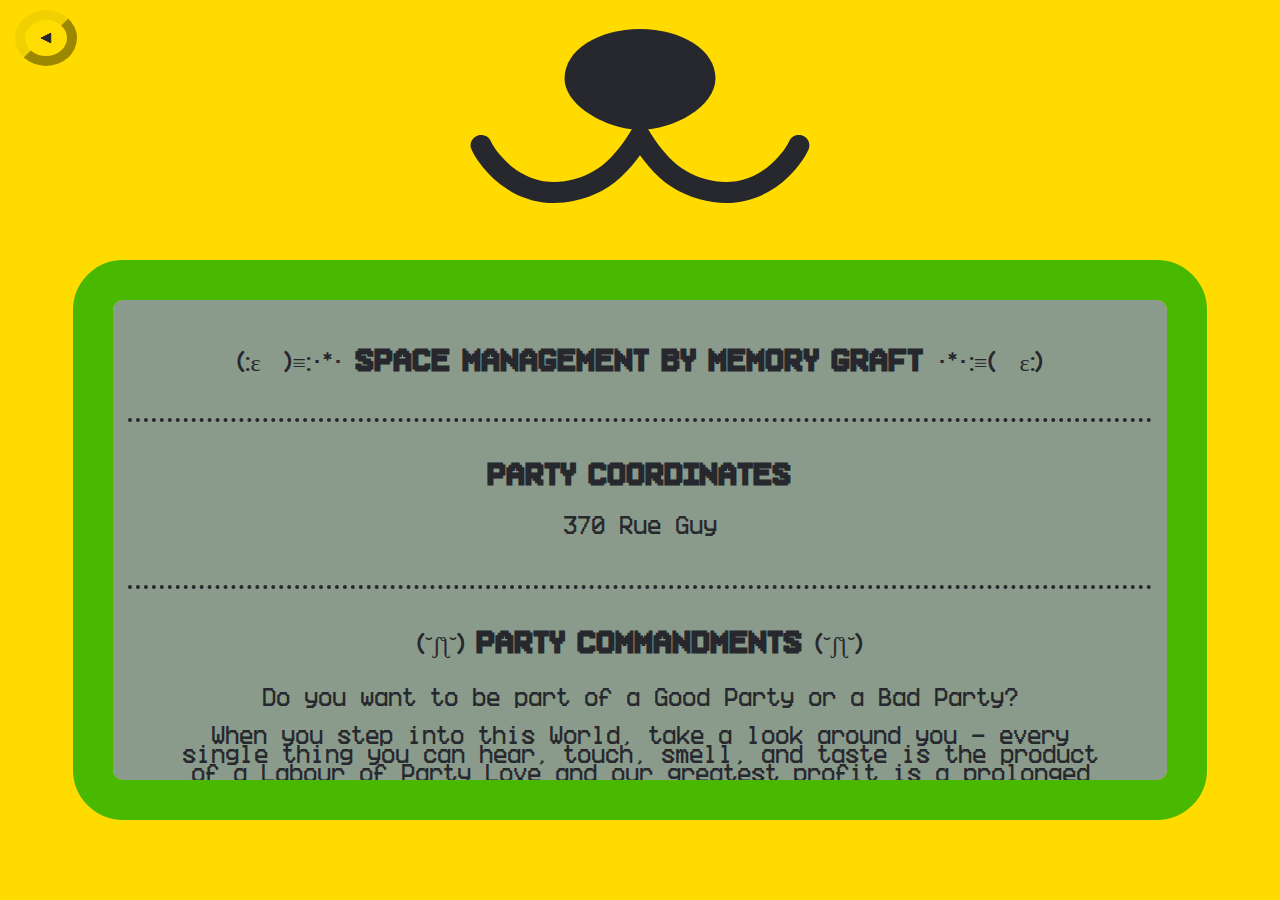
<file: bear.html>
<!DOCTYPE html>
<html lang="en">

<head>
    <title>PARTY WORLD</title>
    <meta http-equiv="Content-Type" content="text/html; charset=utf-8">
    <meta name="viewport" content="width=device-width, initial-scale=1">
    <meta name="author" content="lobotomiE">
    <meta property="og:title" content="PARTY WORLD">
    <meta property="og:description" content="party world NYE 2025 website">
    <meta property="og:url" content="2025party.world/bear">
    <link rel="apple-touch-icon" sizes="57x57" href="favicon/apple-icon-57x57.png">
    <link rel="apple-touch-icon" sizes="60x60" href="favicon/apple-icon-60x60.png">
    <link rel="apple-touch-icon" sizes="72x72" href="favicon/apple-icon-72x72.png">
    <link rel="apple-touch-icon" sizes="76x76" href="favicon/apple-icon-76x76.png">
    <link rel="apple-touch-icon" sizes="114x114" href="favicon/apple-icon-114x114.png">
    <link rel="apple-touch-icon" sizes="120x120" href="favicon/apple-icon-120x120.png">
    <link rel="apple-touch-icon" sizes="144x144" href="favicon/apple-icon-144x144.png">
    <link rel="apple-touch-icon" sizes="152x152" href="favicon/apple-icon-152x152.png">
    <link rel="apple-touch-icon" sizes="180x180" href="favicon/apple-icon-180x180.png">
    <link rel="icon" type="image/png" sizes="192x192" href="favicon/android-icon-192x192.png">
    <link rel="icon" type="image/png" sizes="32x32" href="favicon/favicon-32x32.png">
    <link rel="icon" type="image/png" sizes="96x96" href="favicon/favicon-96x96.png">
    <link rel="icon" type="image/png" sizes="16x16" href="favicon/favicon-16x16.png">
    <link rel="manifest" href="favicon/manifest.json">
    <meta name="msapplication-TileColor" content="#ffffff">
    <meta name="msapplication-TileImage" content="favicon/ms-icon-144x144.png">
    <meta name="theme-color" content="#ffffff">
    <link rel="stylesheet" href="css/style.css">
</head>

<body class="page" id="bear-page">
    <script>
        window.dataLayer = window.dataLayer || [];
        function gtag() { dataLayer.push(arguments); }
        gtag('js', new Date());

        gtag('config', 'G-1XMCJJ0284');
    </script>

    <div class="menu"><a class="menu-btn" id="return" href="index">⏴</a></div>
    <div class="menu-mb"><a class="menu-btn" id="previous" href="world">⏴</a><a class="menu-btn" id="home"
            href="index">⌂</a><a class="menu-btn" id="next" href="castle">⏵</a></div>
    <div class="info" id="bear-info">
        <section>
            <div class="title"><span>(:ε　)≡:･*･</span>&nbsp;<h1><a target="_blank" href="https://nnvtn.ca/"
                        class="link-v2">Space Management</a>&nbsp;By&nbsp;<a target="_blank"
                        href="https://www.instagram.com/glitchbitttch/" class="link-v2">Memory Graft</a></h1>
                &nbsp;<span>･*･:≡(　ε:)</span></div>
            <div class="title-mb"><span>(:ε　)≡:･*･</span>
                <h1><a target="_blank" href="https://nnvtn.ca/" class="link-v2">Space Management</a><br>By&nbsp;<a
                        target="_blank" href="https://www.instagram.com/glitchbitttch/" class="link-v2">Memory Graft</a>
                </h1><span>･*･:≡(　ε:)</span>
            </div>
        </section>
        <hr>
        <section>
            <h1>Party coordinates</h1>
            <p>370 Rue Guy</p>
        </section>
        <hr>
        <section>
            <div class="title"><span>(˘ʃƪ˘)</span>&nbsp;<h1>Party Commandments</h1>&nbsp;<span>(˘ʃƪ˘)</span></div>
            <div class="title-mb"><span>(˘ʃƪ˘)</span>
                <h1>Party Commandments</h1><span>(˘ʃƪ˘)</span>
            </div>
            <p>Do you want to be part of a Good Party or a Bad Party? 
                <br><br>
                When you step into this World, take a look around you - every single thing you can hear, touch, smell, and taste is the product of a Labour of Party Love and our greatest profit is a prolonged moment away from the chaos of IRL World, where we can align ourselves to the beat and with each other. For that to happen, we must embody mutual respect and self-awareness. 
                <br><br>
                Party World is created entirely by the Community and for the Community. 
                <br><br>
                If this is your first time at a queer-friendly DIY event like this, please be extra aware of your surroundings. There will be a zero tolerance policy for harassment, discrimination, leering, unwanted physical contact, or any action that makes others feel uncomfortable or unsafe. Anyone found engaging in inappropriate behaviour will be immediately banished from Party World back to IRL World.
                <br><br>
                Bref…
                </p>
            <div class="list-container">
                <ul>
                    <li>Know your Self</li>
                    <li>Know your Space</li>
                    <li>Watch your Health</li>
                    <li>Keep your Word</li>
                    <li>Take no Shit</li>
                    <li>Do no Harm</li>
                </ul>
            </div>
        </section>
    </div>
</body>

</html>
</file>
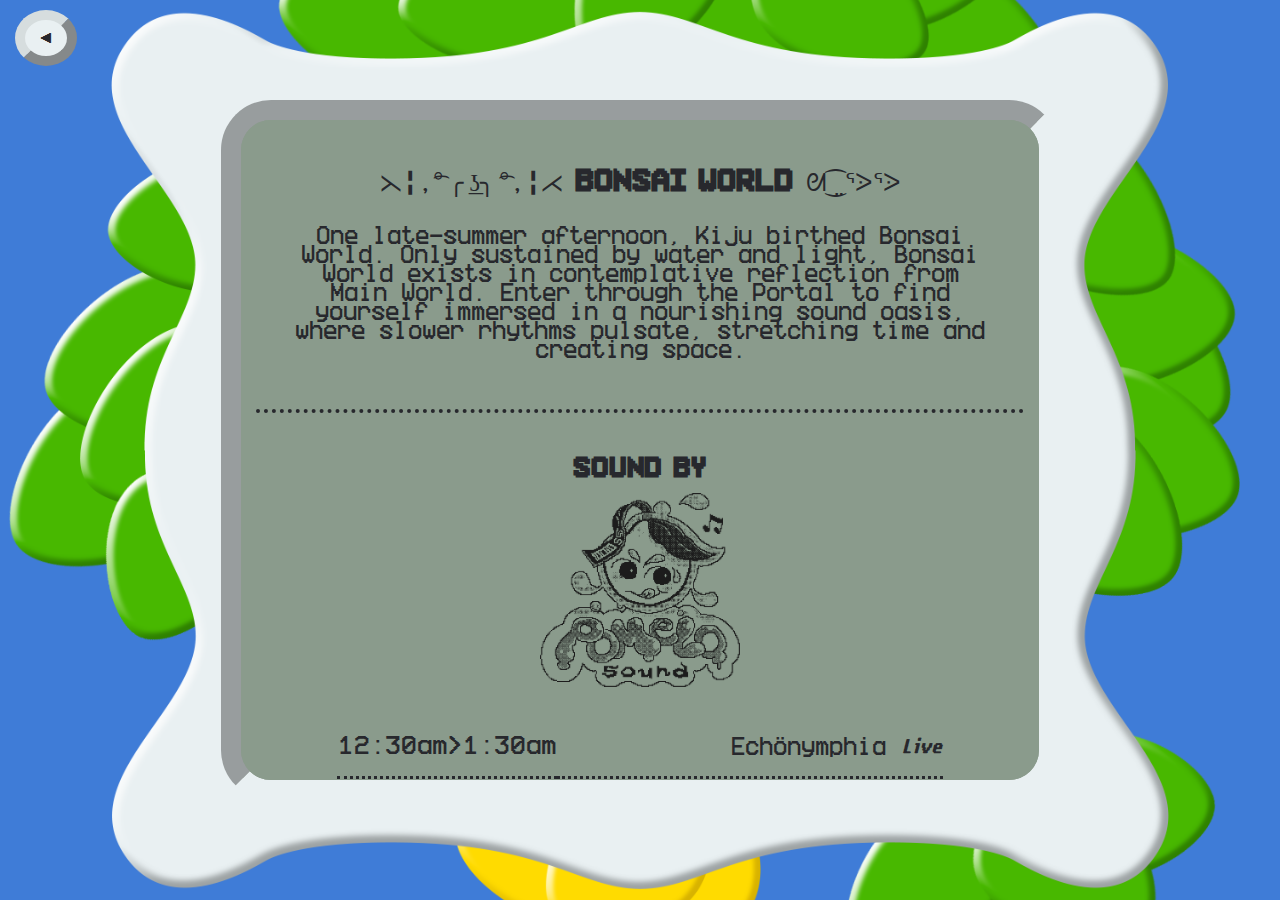
<file: bonsai.html>
<!DOCTYPE html>
<html lang="en">

<head>
  <title>PARTY WORLD</title>
  <meta http-equiv="Content-Type" content="text/html; charset=utf-8">
  <meta name="viewport" content="width=device-width, initial-scale=1">
  <meta name="author" content="lobotomiE">
  <meta property="og:title" content="PARTY WORLD">
  <meta property="og:description" content="party world NYE 2025 website">
  <meta property="og:url" content="2025party.world/bonsai">
  <link rel="apple-touch-icon" sizes="57x57" href="favicon/apple-icon-57x57.png">
  <link rel="apple-touch-icon" sizes="60x60" href="favicon/apple-icon-60x60.png">
  <link rel="apple-touch-icon" sizes="72x72" href="favicon/apple-icon-72x72.png">
  <link rel="apple-touch-icon" sizes="76x76" href="favicon/apple-icon-76x76.png">
  <link rel="apple-touch-icon" sizes="114x114" href="favicon/apple-icon-114x114.png">
  <link rel="apple-touch-icon" sizes="120x120" href="favicon/apple-icon-120x120.png">
  <link rel="apple-touch-icon" sizes="144x144" href="favicon/apple-icon-144x144.png">
  <link rel="apple-touch-icon" sizes="152x152" href="favicon/apple-icon-152x152.png">
  <link rel="apple-touch-icon" sizes="180x180" href="favicon/apple-icon-180x180.png">
  <link rel="icon" type="image/png" sizes="192x192" href="favicon/android-icon-192x192.png">
  <link rel="icon" type="image/png" sizes="32x32" href="favicon/favicon-32x32.png">
  <link rel="icon" type="image/png" sizes="96x96" href="favicon/favicon-96x96.png">
  <link rel="icon" type="image/png" sizes="16x16" href="favicon/favicon-16x16.png">
  <link rel="manifest" href="favicon/manifest.json">
  <meta name="msapplication-TileColor" content="#ffffff">
  <meta name="msapplication-TileImage" content="favicon/ms-icon-144x144.png">
  <meta name="theme-color" content="#ffffff">
  <link rel="stylesheet" href="css/style.css">
</head>

<body class="page" id="bonsai-page">
  <script>
    window.dataLayer = window.dataLayer || [];
    function gtag() { dataLayer.push(arguments); }
    gtag('js', new Date());

    gtag('config', 'G-1XMCJJ0284');
  </script>

  <div class="menu"><a class="menu-btn" id="return" href="index">⏴</a></div>
  <div class="menu-mb"><a class="menu-btn" id="previous" href="castle">⏴</a><a class="menu-btn" id="home"
      href="index">⌂</a><a class="menu-btn" id="next" href="world">⏵</a></div>
  <div class="info" id="bonsai-info">
    <section>
      <div class="title"><span>⋋╏ , ͡° ╭ ͟ʖ╮ ͡° , ╏⋌</span>&nbsp;<h1>BONSAI WORLD</h1>&nbsp;<span>ᘛ⁐̤ᕐᐷᕐᐷ</span></div>
      <div class="title-mb"><span>⋋╏ , ͡° ╭ ͟ʖ╮ ͡° , ╏⋌</span>
        <h1>BONSAI WORLD</h1><span>ᘛ⁐̤ᕐᐷᕐᐷ</span>
      </div>
      <p>One late-summer afternoon, Kiju birthed Bonsai World. Only sustained by water and light, Bonsai World exists in
        contemplative reflection from Main World. Enter through the Portal to find yourself immersed in a nourishing
        sound oasis, where slower rhythms pulsate, stretching time and creating space.</p>
    </section>
    <hr>
    <section>
      <h2>SOUND BY</h2>
      <a target="_blank" href="https://www.instagram.com/drinkingmystemcells/"><img id="sound-logo"
          src="assets/pomelo.png" alt="Pomelo sound"></a>
      <br><br>
      <table class="table">
        <tr>
          <td class="tb-left">12:30am>1:30am</td>
          <td class="tb-right"><a target="_blank"
              href="https://on.soundcloud.com/6GDFgLSSxJZsu6dL7">Echönymphia</a>&nbsp;<i>Live</i>
          </td>
        </tr>
        <tr>
          <td class="tb-left">1:30am>2:30am</td>
          <td class="tb-right"><a target="_blank" href="https://www.irlhuman.com/performances">IRL</a>&nbsp;<i>Live</i>
          </td>
        </tr>
        <tr>
          <td class="tb-left">2:30am>4:00am</td>
          <td class="tb-right"><a target="_blank" href="https://www.instagram.com/faux_sommets/">Faux Sommets</a></td>
        </tr>
        <tr>
          <td class="tb-left">4:00am>6:00am</td>
          <td class="tb-right"><a target="_blank" href="https://soundcloud.com/gigigigigigigi">Gi Gi</a></td>
        </tr>
        <tr>
          <td class="tb-left">6:00am>??</td>
          <td class="tb-right"><a target="_blank"
              href="https://www.mixcloud.com/n10as/2024-09-29-living-water-assemblymp3/">Sako</a><b>&nbsp;&nbsp;B2B&nbsp;&nbsp;</b><a
              target="_blank" href="https://on.soundcloud.com/qJnTWi59jsBuvZwXA">Kiju</a></td>
        </tr>
      </table>
      <table class="table-mb">
        <tr>
          <td class="tb-left">12:30am<br>>1:30am</td>
          <td class="tb-right"><i>Live</i><br><a target="_blank"
              href="https://on.soundcloud.com/6GDFgLSSxJZsu6dL7">Echönymphia</a>
          </td>
        </tr>
        <tr>
          <td class="tb-left">1:30am<br>>2:30am</td>
          <td class="tb-right"><i>Live</i><br><a target="_blank" href="https://www.irlhuman.com/performances">IRL</a>
          </td>
        </tr>
        <tr>
          <td class="tb-left">2:30am<br>>4:00am</td>
          <td class="tb-right"><a target="_blank" href="https://www.instagram.com/faux_sommets/">Faux
              Sommets</a></td>
        </tr>
        <tr>
          <td class="tb-left">4:00am<br>>6:00am</td>
          <td class="tb-right"><a target="_blank" href="https://soundcloud.com/gigigigigigigi">Gi Gi</a>
          </td>
        </tr>
        <tr>
          <td class="tb-left">6:00am<br>>??</td>
          <td class="tb-right"><a target="_blank"
              href="https://www.mixcloud.com/n10as/2024-09-29-living-water-assemblymp3/">Sako</a><b>&nbsp;&nbsp;B2B&nbsp;&nbsp;</b><a
              target="_blank" href="https://on.soundcloud.com/qJnTWi59jsBuvZwXA">Kiju</a></td>
        </tr>
      </table>
    </section>
  </div>
</body>

</html>
</file>
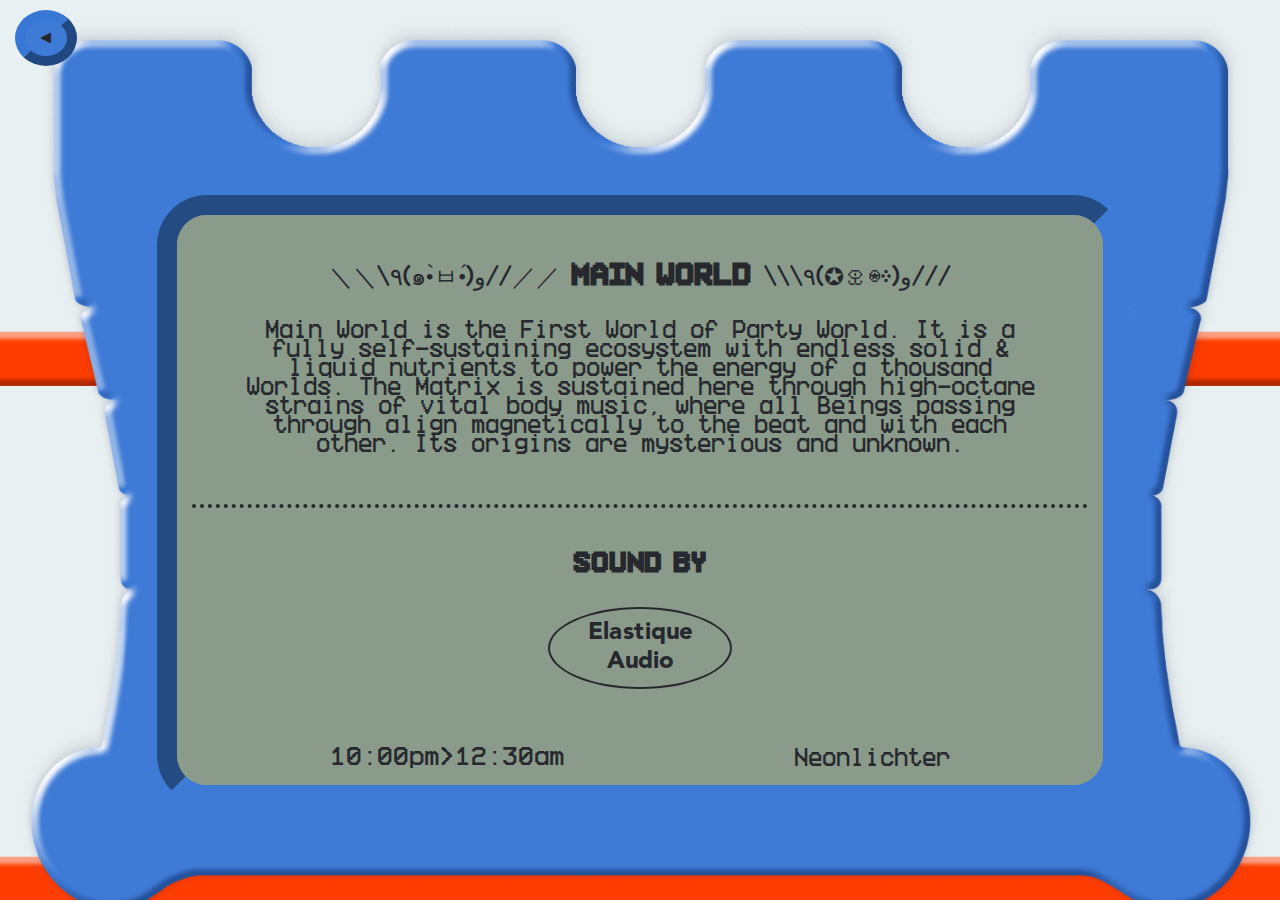
<file: castle.html>
<!DOCTYPE html>
<html lang="en">

<head>
  <title>PARTY WORLD</title>
  <meta http-equiv="Content-Type" content="text/html; charset=utf-8">
  <meta name="viewport" content="width=device-width, initial-scale=1">
  <meta name="author" content="lobotomiE">
  <meta property="og:title" content="PARTY WORLD">
  <meta property="og:description" content="party world NYE 2025 website">
  <meta property="og:url" content="2025party.world/castle">
  <link rel="apple-touch-icon" sizes="57x57" href="favicon/apple-icon-57x57.png">
  <link rel="apple-touch-icon" sizes="60x60" href="favicon/apple-icon-60x60.png">
  <link rel="apple-touch-icon" sizes="72x72" href="favicon/apple-icon-72x72.png">
  <link rel="apple-touch-icon" sizes="76x76" href="favicon/apple-icon-76x76.png">
  <link rel="apple-touch-icon" sizes="114x114" href="favicon/apple-icon-114x114.png">
  <link rel="apple-touch-icon" sizes="120x120" href="favicon/apple-icon-120x120.png">
  <link rel="apple-touch-icon" sizes="144x144" href="favicon/apple-icon-144x144.png">
  <link rel="apple-touch-icon" sizes="152x152" href="favicon/apple-icon-152x152.png">
  <link rel="apple-touch-icon" sizes="180x180" href="favicon/apple-icon-180x180.png">
  <link rel="icon" type="image/png" sizes="192x192" href="favicon/android-icon-192x192.png">
  <link rel="icon" type="image/png" sizes="32x32" href="favicon/favicon-32x32.png">
  <link rel="icon" type="image/png" sizes="96x96" href="favicon/favicon-96x96.png">
  <link rel="icon" type="image/png" sizes="16x16" href="favicon/favicon-16x16.png">
  <link rel="manifest" href="favicon/manifest.json">
  <meta name="msapplication-TileColor" content="#ffffff">
  <meta name="msapplication-TileImage" content="favicon/ms-icon-144x144.png">
  <meta name="theme-color" content="#ffffff">
  <link rel="stylesheet" href="css/style.css">
</head>

<body class="page" id="castle-page">
  <script>
    window.dataLayer = window.dataLayer || [];
    function gtag() { dataLayer.push(arguments); }
    gtag('js', new Date());

    gtag('config', 'G-1XMCJJ0284');
  </script>

  <div class="menu"><a class="menu-btn" id="return" href="index">⏴</a></div>
  <div class="menu-mb"><a class="menu-btn" id="previous" href="bear">⏴</a><a class="menu-btn" id="home"
      href="index">⌂</a><a class="menu-btn" id="next" href="bonsai">⏵</a></div>

  <div class="info" id="castle-info">
    <section>
      <div class="title"><span>＼＼\٩(๑•̀ㅂ•́)و//／／</span>&nbsp;<h1>MAIN WORLD</h1>&nbsp;<span>\\\٩(✪ꀾ⍟༶)و///</span></div>
      <div class="title-mb"><span>＼＼\٩(๑•̀ㅂ•́)و//／／</span>
        <h1>MAIN WORLD</h1><span>\\\٩(✪ꀾ⍟༶)و///</span>
      </div>
      <p>Main World is the First World of Party World. It is a fully self-sustaining ecosystem with endless solid &
        liquid nutrients to power the energy of a thousand Worlds. The Matrix is sustained here through high-octane
        strains of vital body music, where all Beings passing through align magnetically to the beat and with each
        other. Its origins are mysterious and unknown.</p>
    </section>
    <hr>
    <section>
      <h2>SOUND BY</h2>
      <a id="ellipse" target="_blank" href="https://elastiqueaudio.com/">Elastique Audio</a>
      <br>
      <table class="table">
        <tr>
          <td class="tb-left">10:00pm>12:30am</td>
          <td class="tb-right"><a target="_blank" href="https://neonlichter.cargo.site/">Neonlichter</a></td>
        </tr>
        <tr>
          <td class="tb-left">12:30am>3:00am</td>
          <td class="tb-right"><a target="_blank" href="https://ra.co/podcast/963">Kiernan Laveaux</a></td>
        </tr>
        <tr>
          <td class="tb-left">3:00am>5:00am</td>
          <td class="tb-right"><a target="_blank" href="https://www.instagram.com/ranmaentero/">Ranma Entero</a></td>
        </tr>
        <tr>
          <td class="tb-left">5:00am>7:00am</td>
          <td class="tb-right"><a target="_blank" href="https://on.soundcloud.com/ecLUp2V9WPbShMVv6">Dileta</a></td>
        </tr>
      </table>
      <table class="table-mb">
        <tr>
          <td class="tb-left">10:00pm<br>>12:30am</td>
          <td class="tb-right"><a target="_blank" href="https://neonlichter.cargo.site/">Neonlichter</a></td>
        </tr>
        <tr>
          <td class="tb-left">12:30am<br>>3:00am</td>
          <td class="tb-right"><a target="_blank" href="https://ra.co/podcast/963">Kiernan Laveaux</a></td>
        </tr>
        <tr>
          <td class="tb-left">3:00am<br>>5:00am</td>
          <td class="tb-right"><a target="_blank" href="https://www.instagram.com/ranmaentero/">Ranma Entero</a></td>
        </tr>
        <tr>
          <td class="tb-left">5:00am<br>>7:00am</td>
          <td class="tb-right"><a target="_blank" href="https://on.soundcloud.com/ecLUp2V9WPbShMVv6">Dileta</a></td>
        </tr>
      </table>
    </section>
  </div>
</body>

</html>
</file>
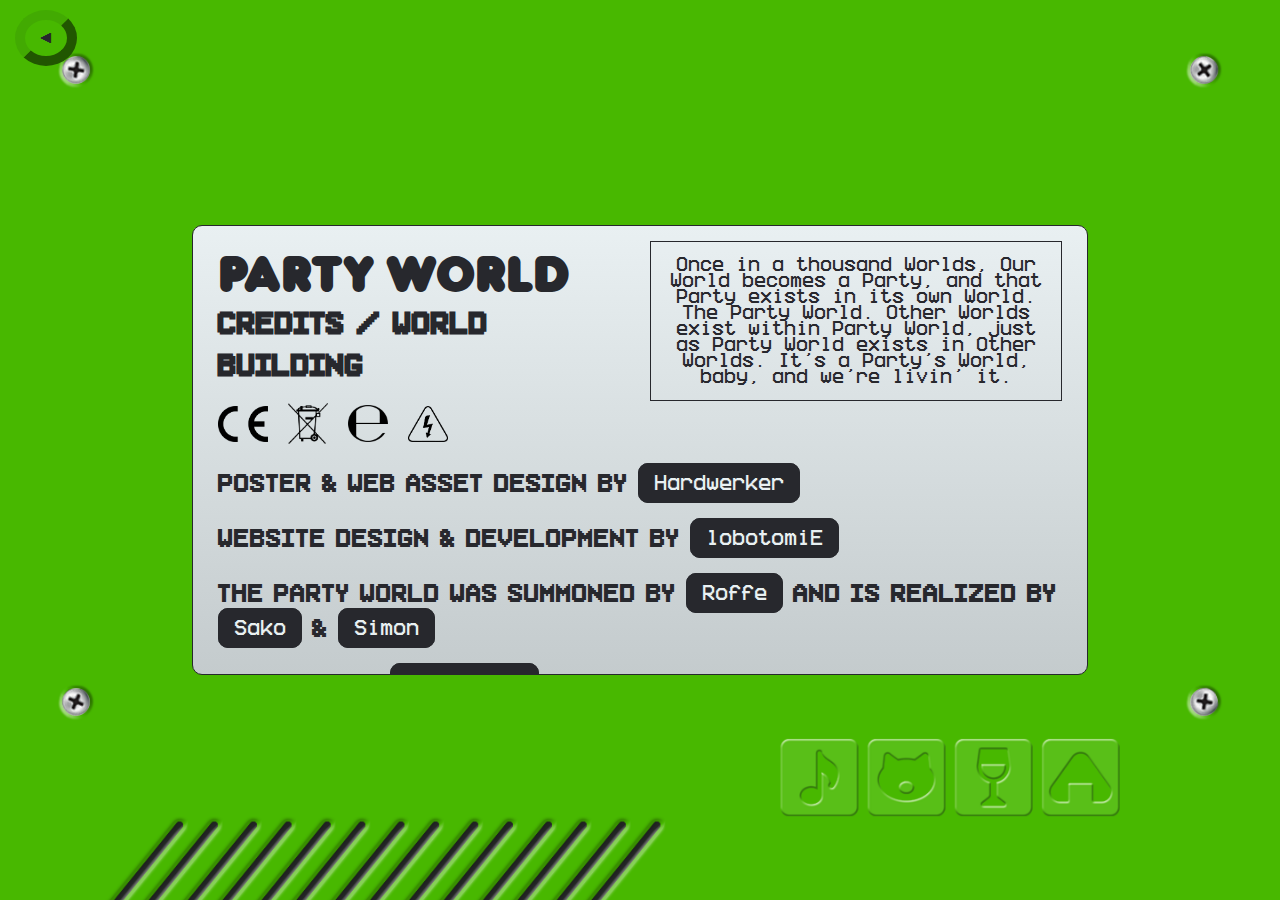
<file: world.html>
<!DOCTYPE html>
<html lang="en">

<head>
    <title>PARTY WORLD</title>
    <meta http-equiv="Content-Type" content="text/html; charset=utf-8">
    <meta name="viewport" content="width=device-width, initial-scale=1">
    <meta name="author" content="lobotomiE">
    <meta property="og:title" content="PARTY WORLD">
    <meta property="og:description" content="party world NYE 2025 website">
    <meta property="og:url" content="2025party.world/world">
    <link rel="apple-touch-icon" sizes="57x57" href="favicon/apple-icon-57x57.png">
    <link rel="apple-touch-icon" sizes="60x60" href="favicon/apple-icon-60x60.png">
    <link rel="apple-touch-icon" sizes="72x72" href="favicon/apple-icon-72x72.png">
    <link rel="apple-touch-icon" sizes="76x76" href="favicon/apple-icon-76x76.png">
    <link rel="apple-touch-icon" sizes="114x114" href="favicon/apple-icon-114x114.png">
    <link rel="apple-touch-icon" sizes="120x120" href="favicon/apple-icon-120x120.png">
    <link rel="apple-touch-icon" sizes="144x144" href="favicon/apple-icon-144x144.png">
    <link rel="apple-touch-icon" sizes="152x152" href="favicon/apple-icon-152x152.png">
    <link rel="apple-touch-icon" sizes="180x180" href="favicon/apple-icon-180x180.png">
    <link rel="icon" type="image/png" sizes="192x192" href="favicon/android-icon-192x192.png">
    <link rel="icon" type="image/png" sizes="32x32" href="favicon/favicon-32x32.png">
    <link rel="icon" type="image/png" sizes="96x96" href="favicon/favicon-96x96.png">
    <link rel="icon" type="image/png" sizes="16x16" href="favicon/favicon-16x16.png">
    <link rel="manifest" href="favicon/manifest.json">
    <meta name="msapplication-TileColor" content="#ffffff">
    <meta name="msapplication-TileImage" content="favicon/ms-icon-144x144.png">
    <meta name="theme-color" content="#ffffff">
    <link rel="stylesheet" href="css/style.css">
</head>

<body class="page" id="world-page">
    <script>
        window.dataLayer = window.dataLayer || [];
        function gtag() { dataLayer.push(arguments); }
        gtag('js', new Date());

        gtag('config', 'G-1XMCJJ0284');
    </script>

    <div class="menu"><a class="menu-btn" id="return" href="index">⏴</a></div>
    <div class="menu-mb"><a class="menu-btn" id="previous" href="bonsai">⏴</a><a class="menu-btn" id="home"
            href="index">⌂</a><a class="menu-btn" id="next" href="bear">⏵</a></div>
    <div class="info">
        <div class="world-info">
            <div id="elem7">
                <h1 id="h1-v2">PARTY WORLD</h1>
                <h1>CREDITS / WORLD BUILDING</h1>
                <div id="symbols"><img class="symbol" id="sym1" src="assets/symbol-1.webp" alt=""><img class="symbol"
                        id="sym2" src="assets/symbol-2.webp" alt=""><img class="symbol" id="sym3"
                        src="assets/symbol-3.webp" alt=""><img class="symbol" id="sym4" src="assets/symbol-4.webp"
                        alt=""></div>
            </div>
            <div class="header-box" id="elem8">
                <p>Once in a thousand Worlds, Our World becomes a Party, and that Party exists in its own World. The
                    Party World. Other Worlds exist within Party World, just as Party World exists in Other Worlds. It’s
                    a Party’s World, baby, and we’re livin’ it.</p>
            </div>
            <div id="elem9">
                <div class="credit-line">
                    <h3>Poster & Web Asset design by</h3>&nbsp;<a class="label" target="_blank"
                        href="https://www.nahpark.com/">Hardwerker</a>
                </div>
                <div class="credit-line">
                    <h3>Website Design & Development by</h3>&nbsp;<a class="label" target="_blank"
                        href="https://lobotomi-e.net/">lobotomiE</a>
                </div>
                <div class="credit-line">
                    <h3>The Party World was summoned by</h3>&nbsp;<span class="label">Roffe</span> and is realized by
                    <a class="label" target="_blank" href="https://www.instagram.com/drinkingmystemcells/">Sako</a> & <a class="label" target="_blank" href="https://www.instagram.com/dasrockster">Simon</a>
                </div>
                <div class="credit-line">Onigiris by <a class="label" target="_blank" href="https://www.instagram.com/leenkimmcgill">Lee n Kim</a></div>
                <div class="credit-line">
                    <h3>Big thank you to</h3>&nbsp;<span class="label">Julia</span> / <span class="label">Juliana</span> / <span class="label">Nic</span> / <span class="label">Sami</span>
                </div>
            </div>
            <br><br>
            <div class="footer" id="elem10">
                <p>© PARTY WORLD Inc. All rights reserved.</p>
                <p>ASK THE WORLD :&nbsp;<a href="mailto:partyworld.mtl@gmail.com"> partyworld.mtl@gmail.com</a></p>
            </div>
            <div class="footer-mb" id="elem10">
                <p>© PARTY WORLD Inc. All rights reserved.<br>ASK THE WORLD :&nbsp;<a
                        href="mailto:partyworld.mtl@gmail.com"> partyworld.mtl@gmail.com</a></p>
            </div>
        </div>
    </div>
</body>

</html>
</file>
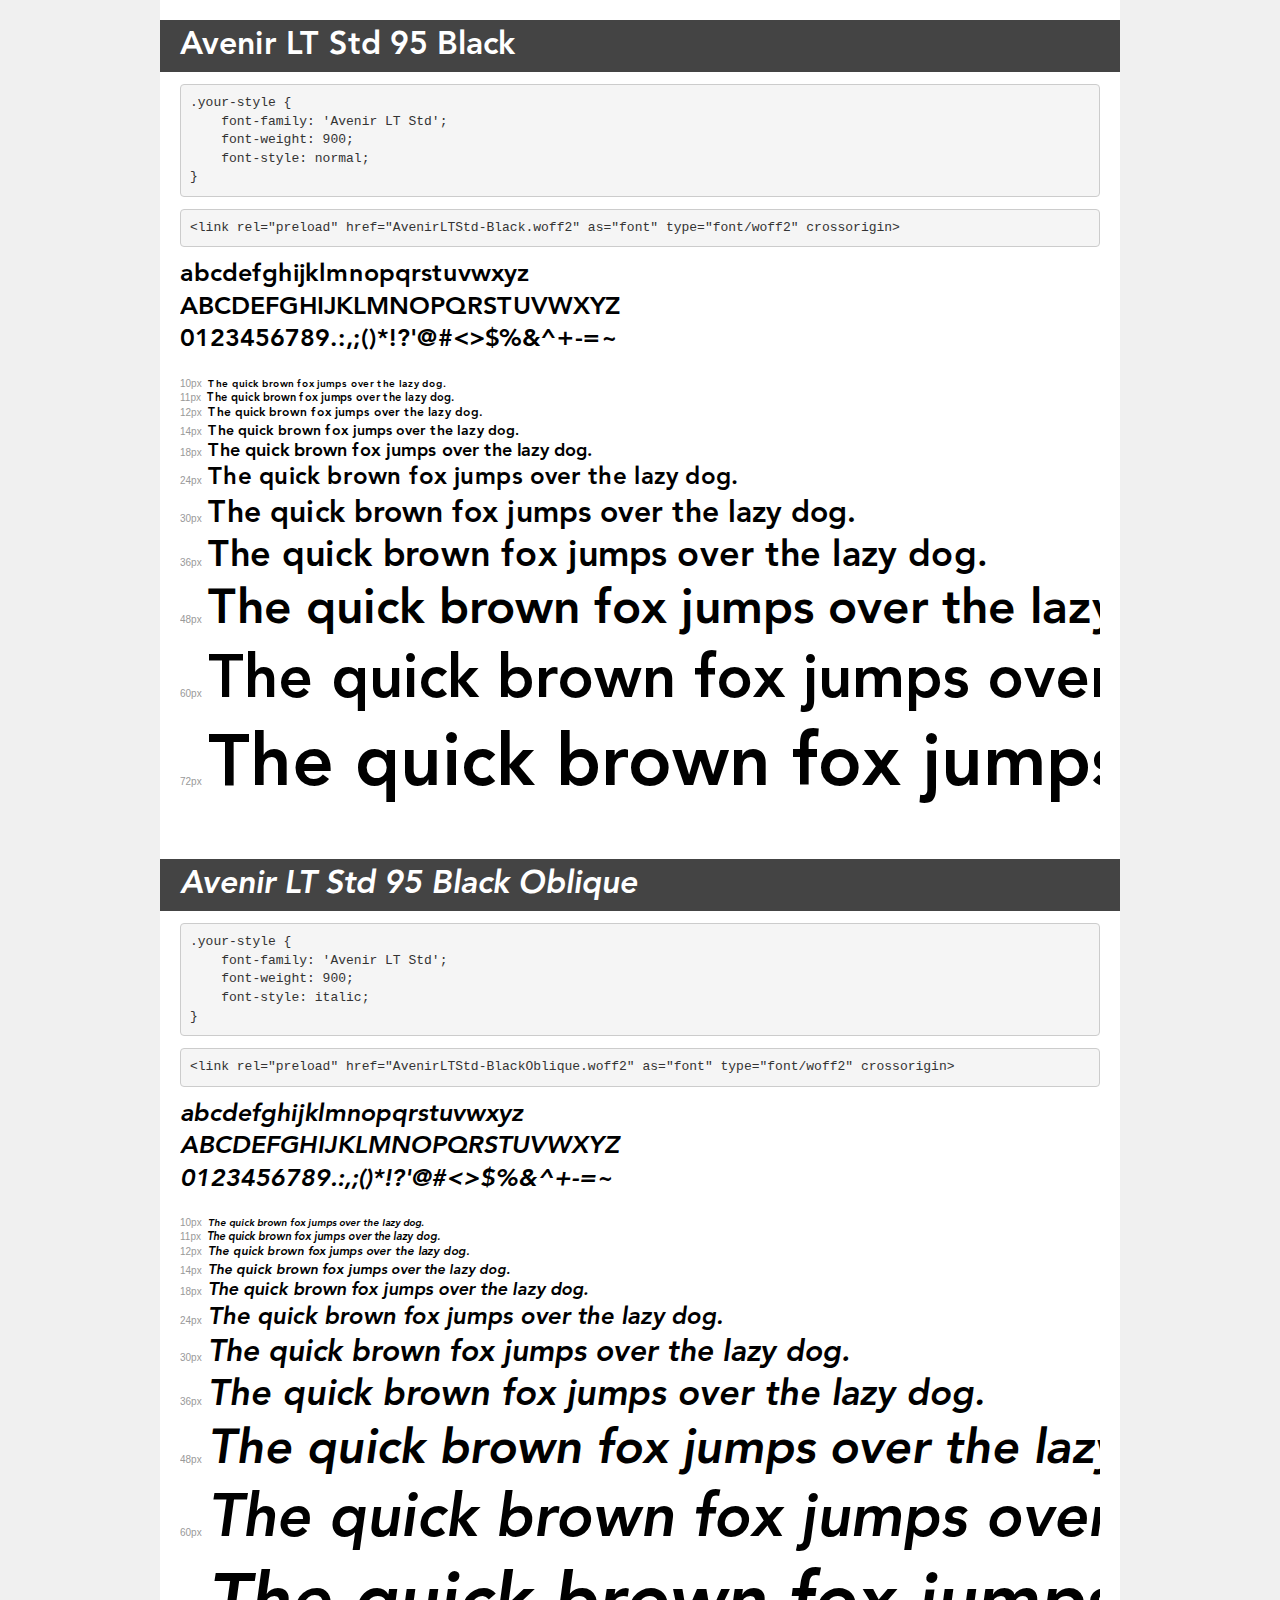
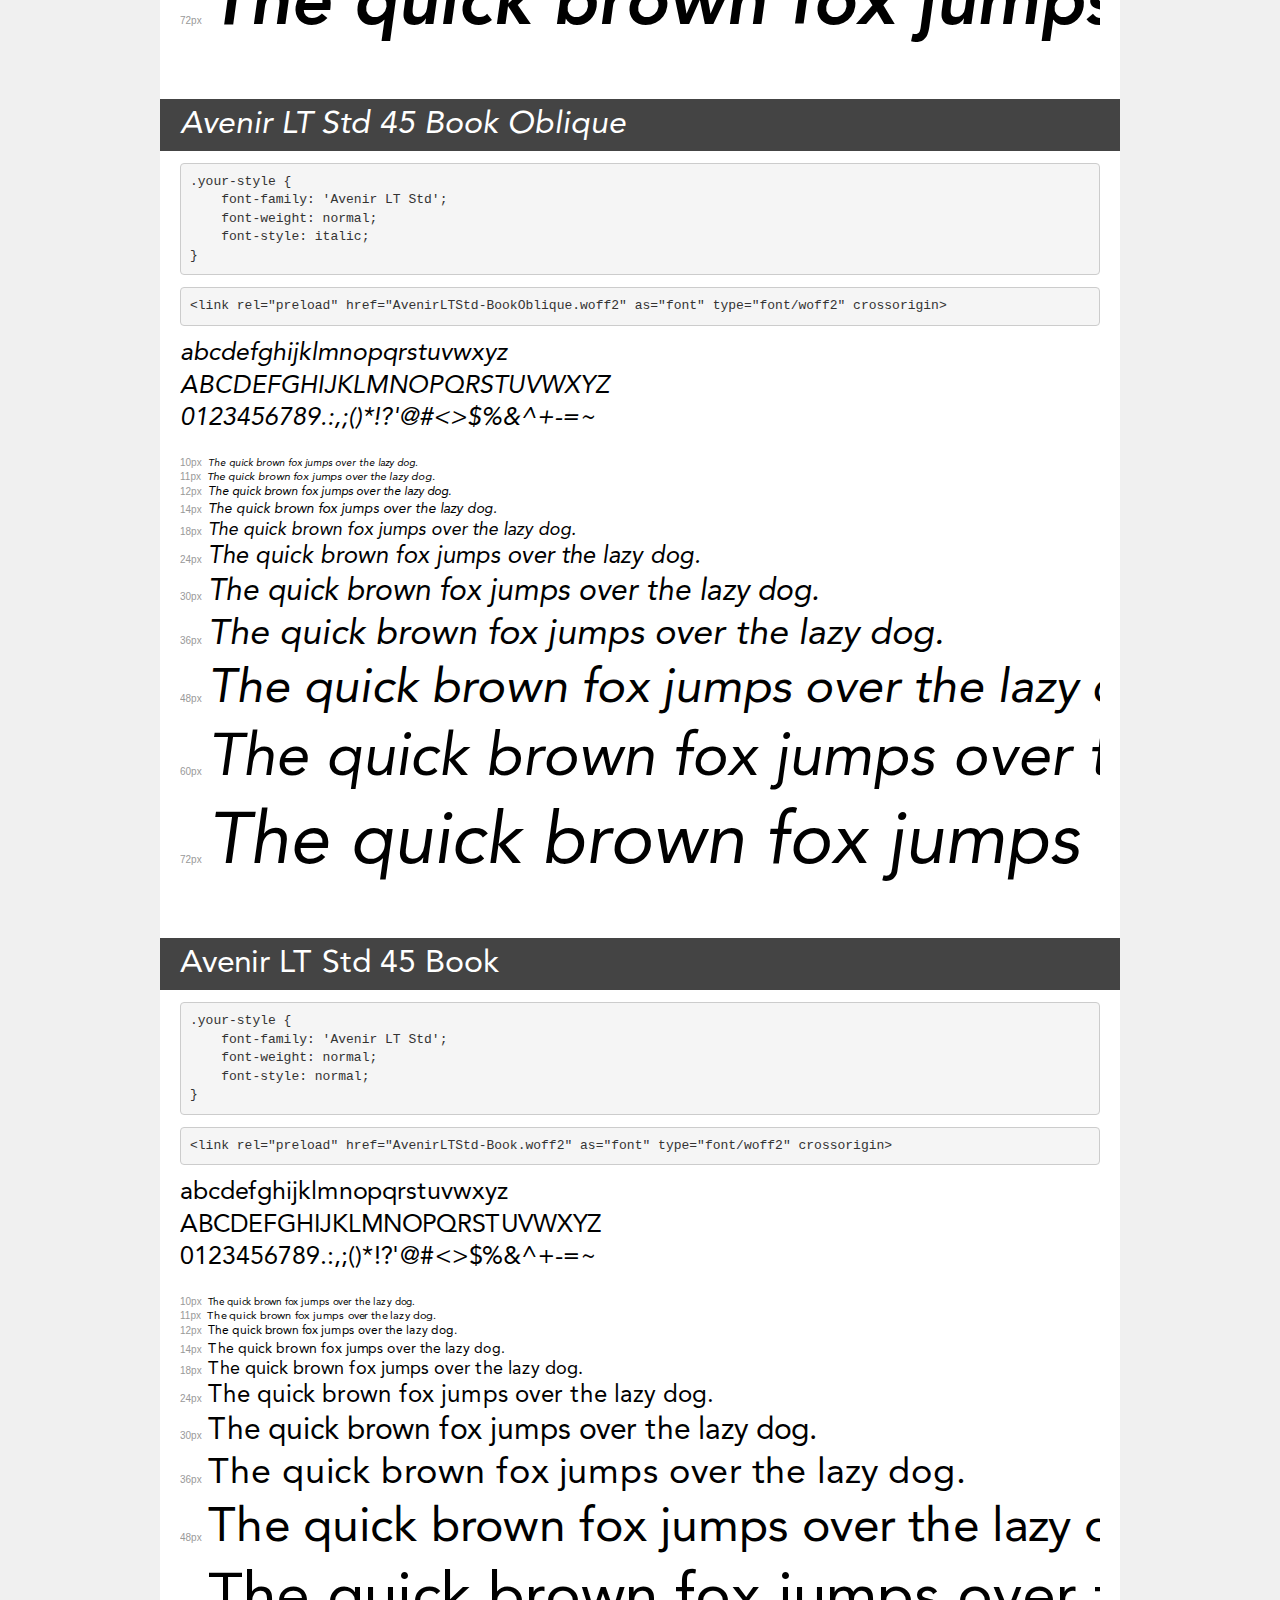
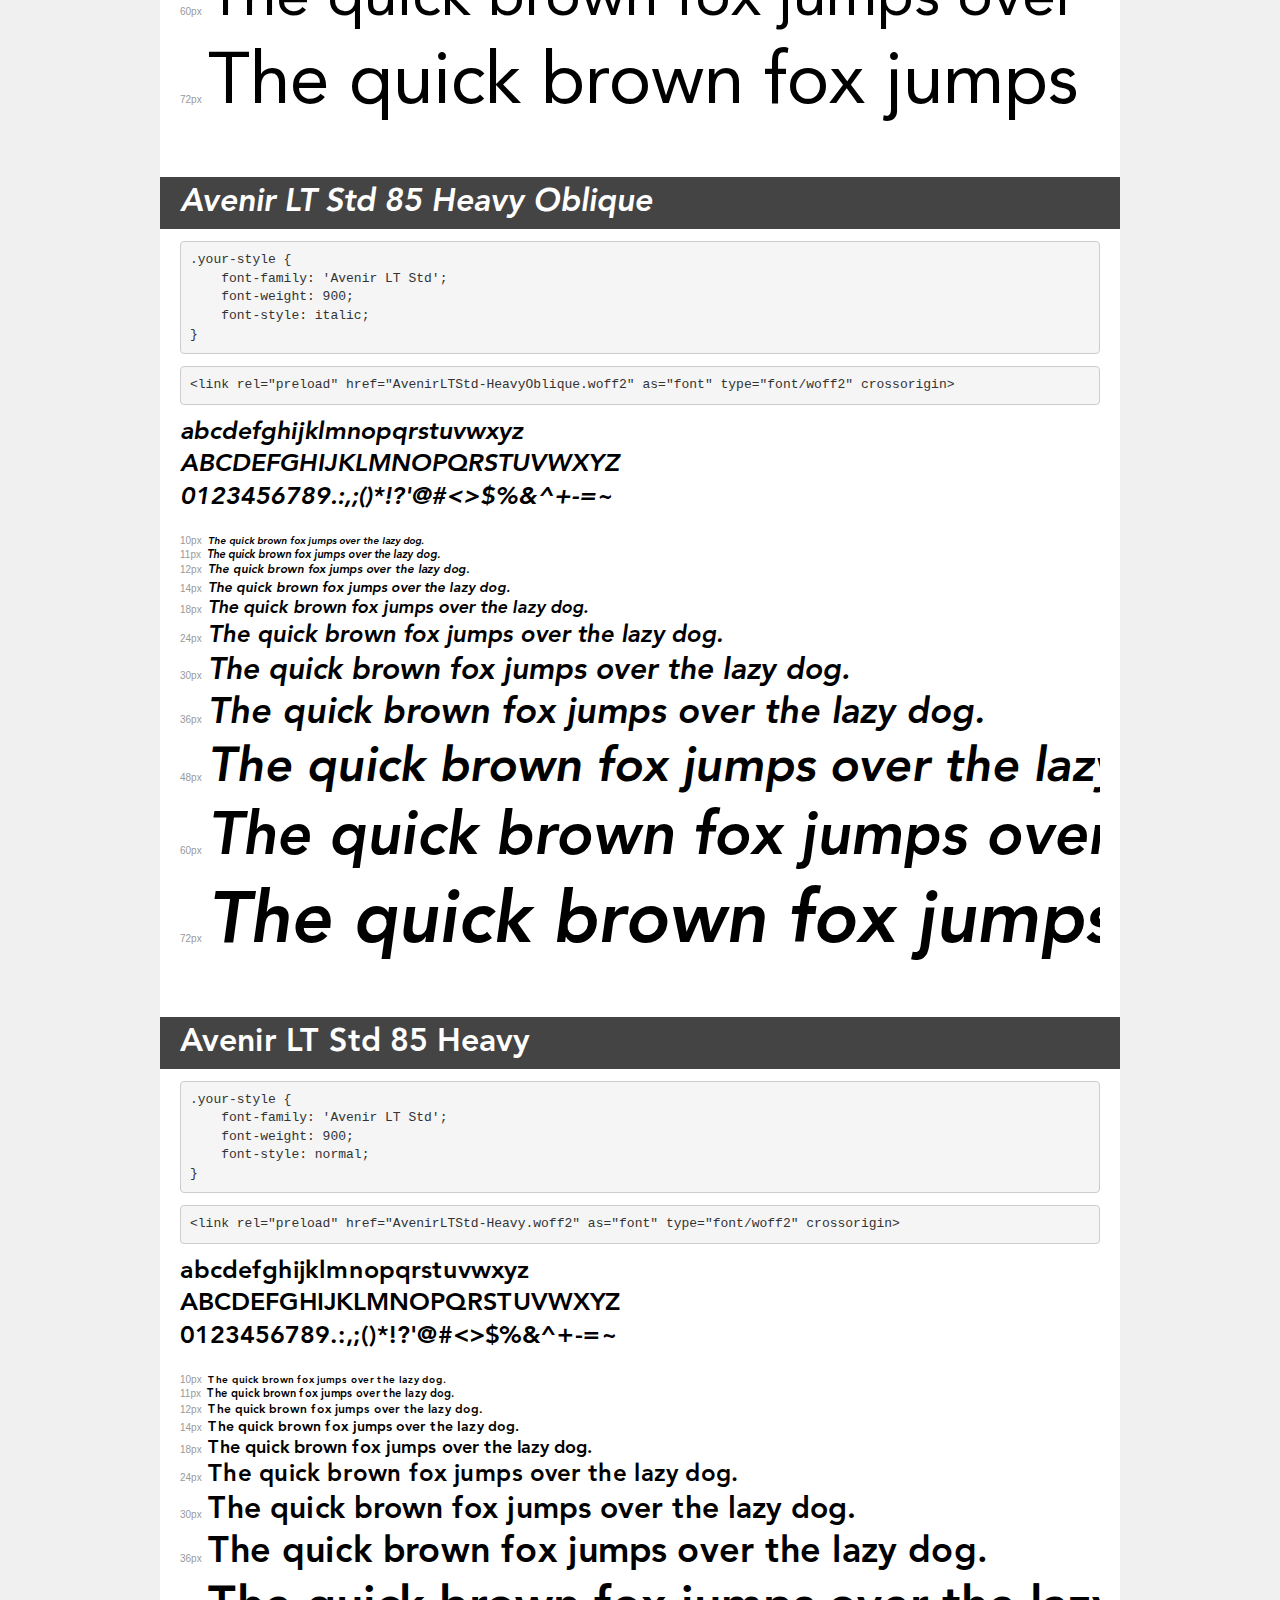
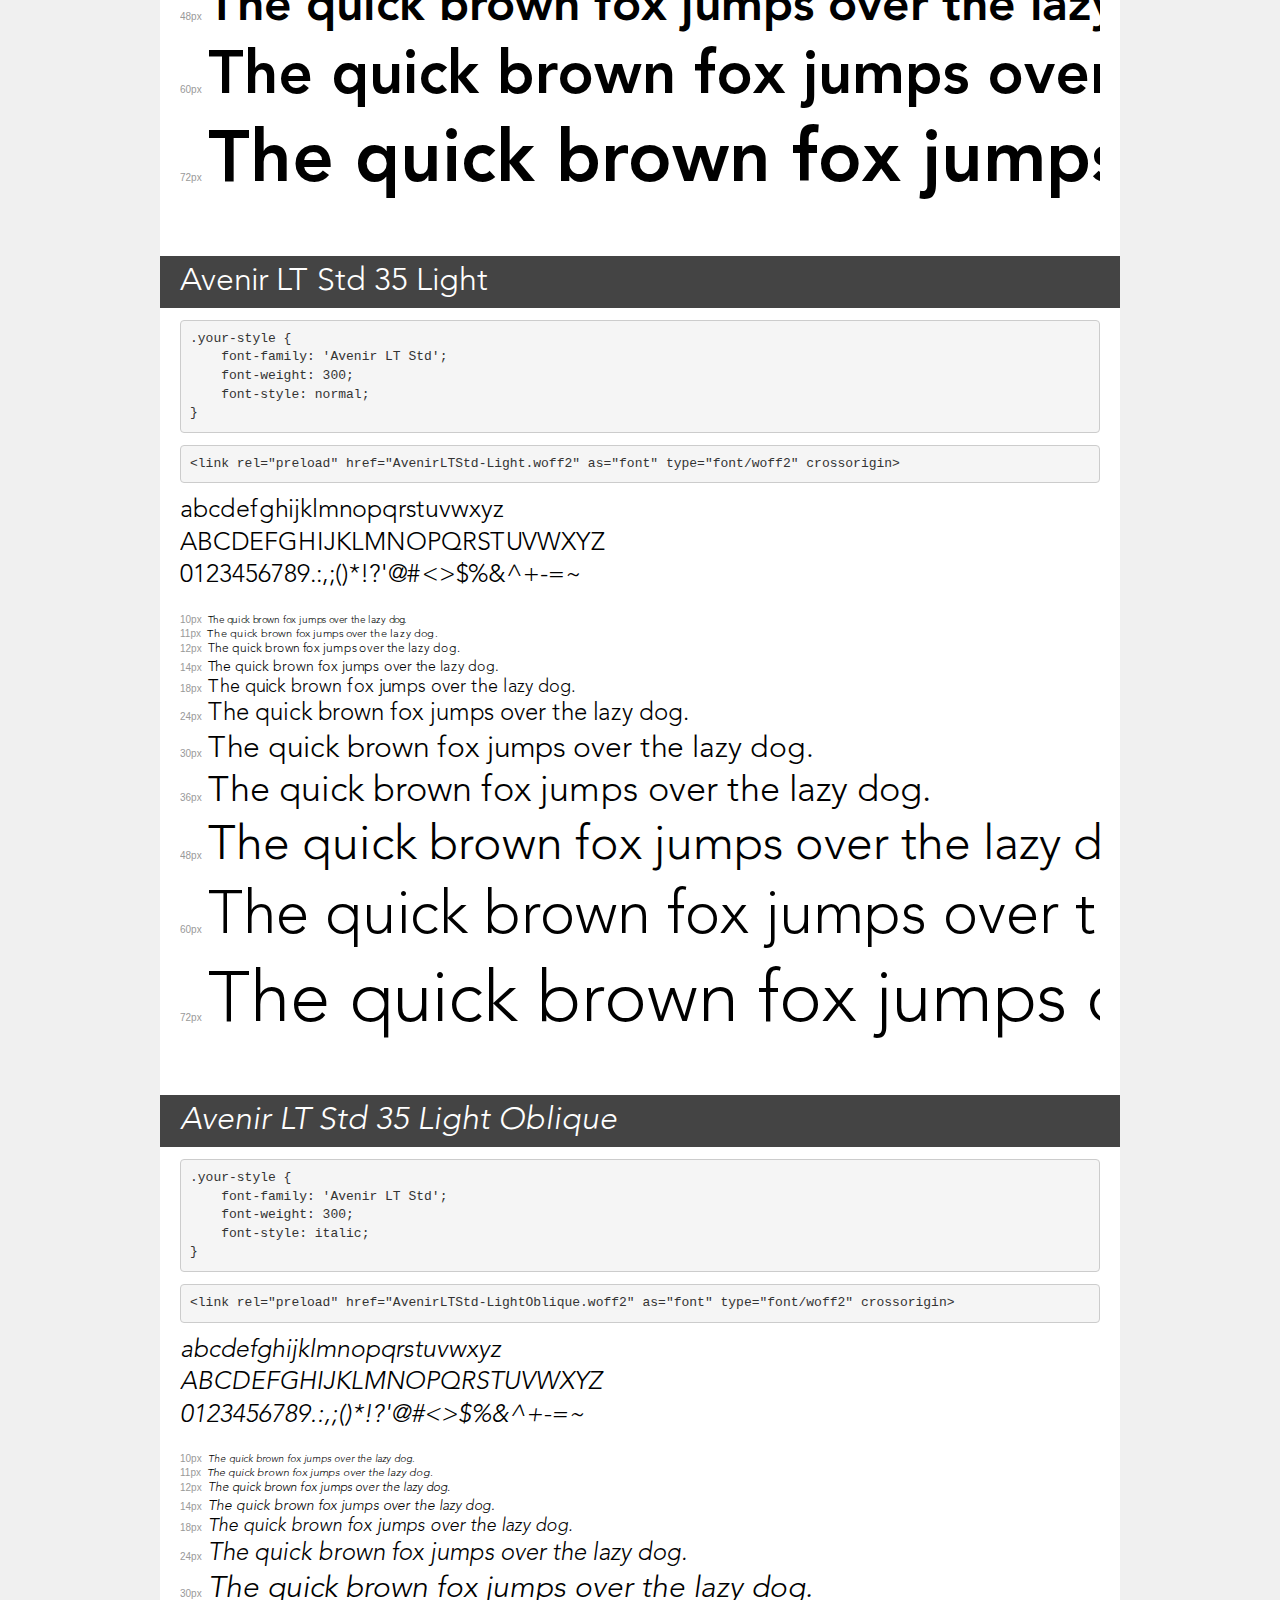
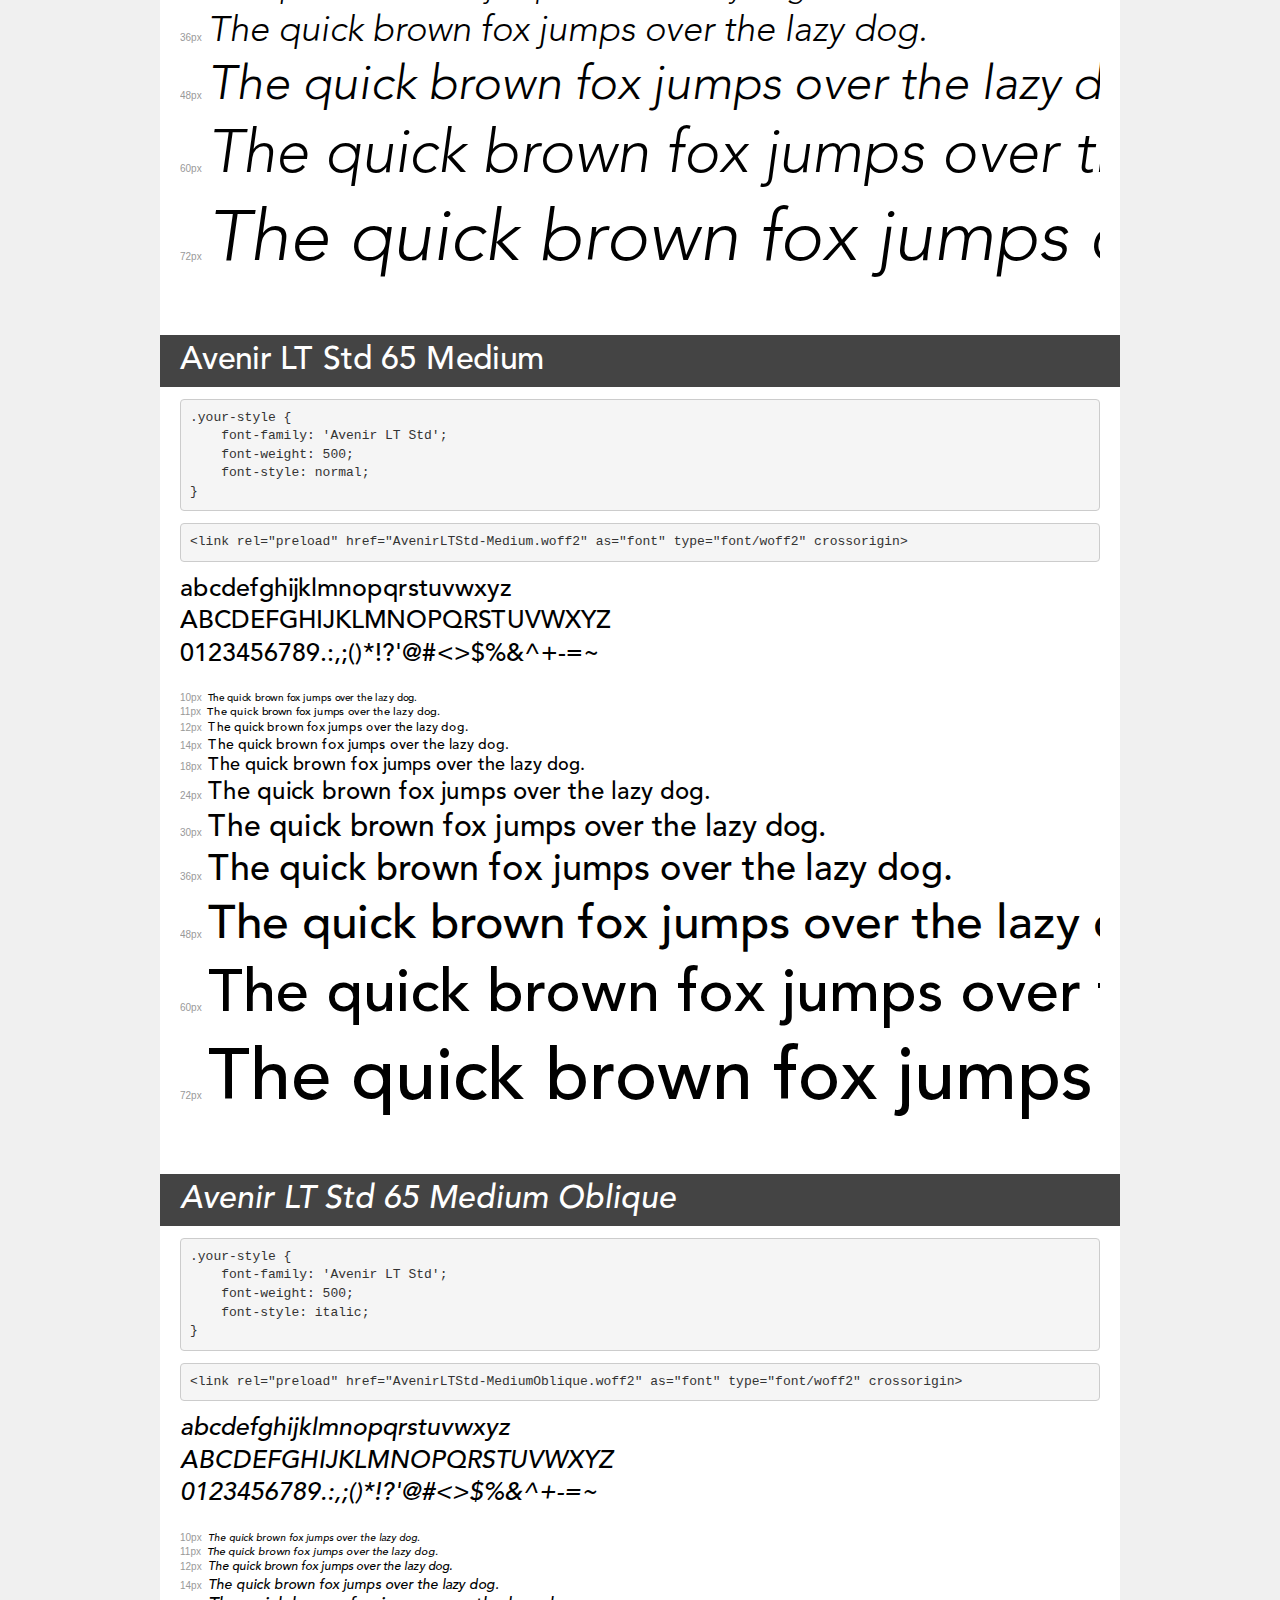
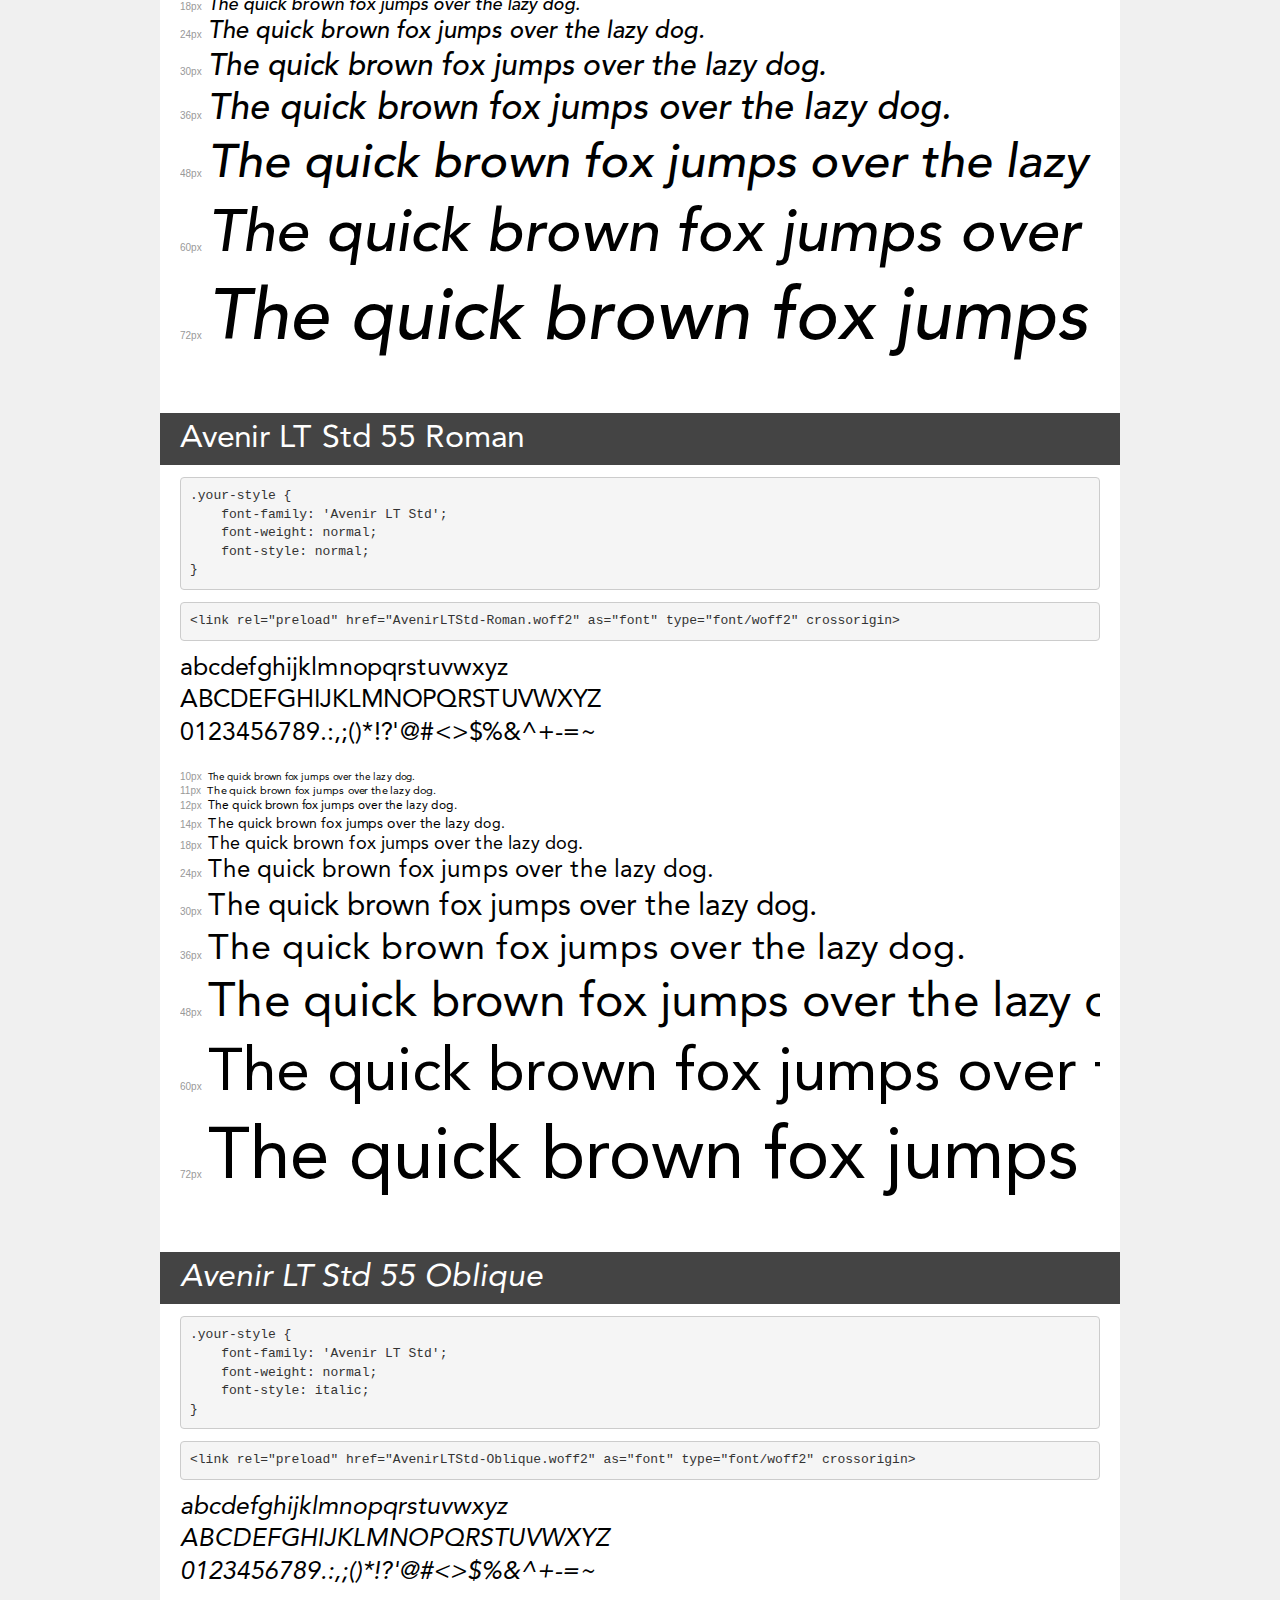
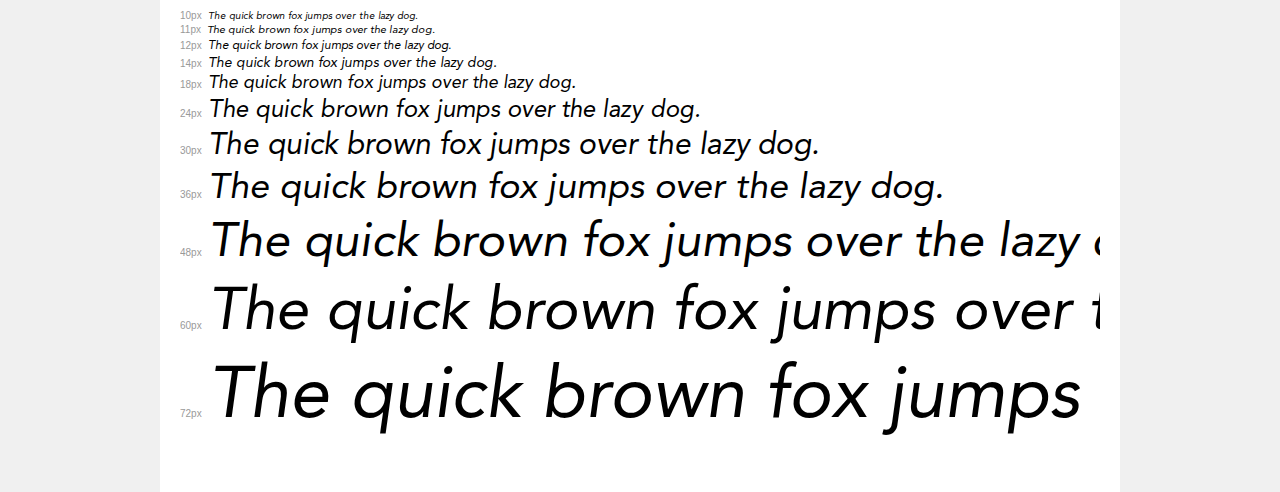
<file: assets/fonts/avenir/demo.html>
<!DOCTYPE html>
<html lang="en">
<head>
    <meta charset="utf-8">
    <meta http-equiv="X-UA-Compatible" content="IE=edge">
    <meta name="viewport" content="width=device-width, initial-scale=1">
    <meta name="robots" content="noindex, noarchive">
    <meta name="format-detection" content="telephone=no">
    <title>Transfonter demo</title>
    <link href="stylesheet.css" rel="stylesheet">
    <style>
        /*
        http://meyerweb.com/eric/tools/css/reset/
        v2.0 | 20110126
        License: none (public domain)
        */
        html, body, div, span, applet, object, iframe,
        h1, h2, h3, h4, h5, h6, p, blockquote, pre,
        a, abbr, acronym, address, big, cite, code,
        del, dfn, em, img, ins, kbd, q, s, samp,
        small, strike, strong, sub, sup, tt, var,
        b, u, i, center,
        dl, dt, dd, ol, ul, li,
        fieldset, form, label, legend,
        table, caption, tbody, tfoot, thead, tr, th, td,
        article, aside, canvas, details, embed,
        figure, figcaption, footer, header, hgroup,
        menu, nav, output, ruby, section, summary,
        time, mark, audio, video {
            margin: 0;
            padding: 0;
            border: 0;
            font-size: 100%;
            font: inherit;
            vertical-align: baseline;
        }
        /* HTML5 display-role reset for older browsers */
        article, aside, details, figcaption, figure,
        footer, header, hgroup, menu, nav, section {
            display: block;
        }
        body {
            line-height: 1;
        }
        ol, ul {
            list-style: none;
        }
        blockquote, q {
            quotes: none;
        }
        blockquote:before, blockquote:after,
        q:before, q:after {
            content: '';
            content: none;
        }
        table {
            border-collapse: collapse;
            border-spacing: 0;
        }
        /* demo styles */
        body {
            background: #f0f0f0;
            color: #000;
        }
        .page {
            background: #fff;
            width: 920px;
            margin: 0 auto;
            padding: 20px 20px 0 20px;
            overflow: hidden;
        }
        .font-container {
            overflow-x: auto;
            overflow-y: hidden;
            margin-bottom: 40px;
            line-height: 1.3;
            white-space: nowrap;
            padding-bottom: 5px;
        }
        h1 {
            position: relative;
            background: #444;
            font-size: 32px;
            color: #fff;
            padding: 10px 20px;
            margin: 0 -20px 12px -20px;
        }
        .letters {
            font-size: 25px;
            margin-bottom: 20px;
        }
        .s10:before {
            content: '10px';
        }
        .s11:before {
            content: '11px';
        }
        .s12:before {
            content: '12px';
        }
        .s14:before {
            content: '14px';
        }
        .s18:before {
            content: '18px';
        }
        .s24:before {
            content: '24px';
        }
        .s30:before {
            content: '30px';
        }
        .s36:before {
            content: '36px';
        }
        .s48:before {
            content: '48px';
        }
        .s60:before {
            content: '60px';
        }
        .s72:before {
            content: '72px';
        }
        .s10:before, .s11:before, .s12:before, .s14:before,
        .s18:before, .s24:before, .s30:before, .s36:before,
        .s48:before, .s60:before, .s72:before {
            font-family: Arial, sans-serif;
            font-size: 10px;
            font-weight: normal;
            font-style: normal;
            color: #999;
            padding-right: 6px;
        }
        pre {
            display: block;
            padding: 9px;
            margin: 0 0 12px;
            font-family: Monaco, Menlo, Consolas, "Courier New", monospace;
            font-size: 13px;
            line-height: 1.428571429;
            color: #333;
            font-weight: normal;
            font-style: normal;
            background-color: #f5f5f5;
            border: 1px solid #ccc;
            overflow-x: auto;
            border-radius: 4px;
        }
        /* responsive */
        @media (max-width: 959px) {
            .page {
                width: auto;
                margin: 0;
            }
        }
    </style>
</head>
<body>
<div class="page">
    <div class="demo">
        <h1 style="font-family: 'Avenir LT Std'; font-weight: 900; font-style: normal;">Avenir LT Std 95 Black</h1>
        <pre title="Usage">.your-style {
    font-family: 'Avenir LT Std';
    font-weight: 900;
    font-style: normal;
}</pre>
        <pre title="Preload (optional)">
&lt;link rel=&quot;preload&quot; href=&quot;AvenirLTStd-Black.woff2&quot; as=&quot;font&quot; type=&quot;font/woff2&quot; crossorigin&gt;</pre>
        <div class="font-container" style="font-family: 'Avenir LT Std'; font-weight: 900; font-style: normal;">
            <p class="letters">
                abcdefghijklmnopqrstuvwxyz<br>
ABCDEFGHIJKLMNOPQRSTUVWXYZ<br>
                0123456789.:,;()*!?'@#&lt;&gt;$%&^+-=~
            </p>
            <p class="s10" style="font-size: 10px;">The quick brown fox jumps over the lazy dog.</p>
            <p class="s11" style="font-size: 11px;">The quick brown fox jumps over the lazy dog.</p>
            <p class="s12" style="font-size: 12px;">The quick brown fox jumps over the lazy dog.</p>
            <p class="s14" style="font-size: 14px;">The quick brown fox jumps over the lazy dog.</p>
            <p class="s18" style="font-size: 18px;">The quick brown fox jumps over the lazy dog.</p>
            <p class="s24" style="font-size: 24px;">The quick brown fox jumps over the lazy dog.</p>
            <p class="s30" style="font-size: 30px;">The quick brown fox jumps over the lazy dog.</p>
            <p class="s36" style="font-size: 36px;">The quick brown fox jumps over the lazy dog.</p>
            <p class="s48" style="font-size: 48px;">The quick brown fox jumps over the lazy dog.</p>
            <p class="s60" style="font-size: 60px;">The quick brown fox jumps over the lazy dog.</p>
            <p class="s72" style="font-size: 72px;">The quick brown fox jumps over the lazy dog.</p>
        </div>
    </div>

    <div class="demo">
        <h1 style="font-family: 'Avenir LT Std'; font-weight: 900; font-style: italic;">Avenir LT Std 95 Black Oblique</h1>
        <pre title="Usage">.your-style {
    font-family: 'Avenir LT Std';
    font-weight: 900;
    font-style: italic;
}</pre>
        <pre title="Preload (optional)">
&lt;link rel=&quot;preload&quot; href=&quot;AvenirLTStd-BlackOblique.woff2&quot; as=&quot;font&quot; type=&quot;font/woff2&quot; crossorigin&gt;</pre>
        <div class="font-container" style="font-family: 'Avenir LT Std'; font-weight: 900; font-style: italic;">
            <p class="letters">
                abcdefghijklmnopqrstuvwxyz<br>
ABCDEFGHIJKLMNOPQRSTUVWXYZ<br>
                0123456789.:,;()*!?'@#&lt;&gt;$%&^+-=~
            </p>
            <p class="s10" style="font-size: 10px;">The quick brown fox jumps over the lazy dog.</p>
            <p class="s11" style="font-size: 11px;">The quick brown fox jumps over the lazy dog.</p>
            <p class="s12" style="font-size: 12px;">The quick brown fox jumps over the lazy dog.</p>
            <p class="s14" style="font-size: 14px;">The quick brown fox jumps over the lazy dog.</p>
            <p class="s18" style="font-size: 18px;">The quick brown fox jumps over the lazy dog.</p>
            <p class="s24" style="font-size: 24px;">The quick brown fox jumps over the lazy dog.</p>
            <p class="s30" style="font-size: 30px;">The quick brown fox jumps over the lazy dog.</p>
            <p class="s36" style="font-size: 36px;">The quick brown fox jumps over the lazy dog.</p>
            <p class="s48" style="font-size: 48px;">The quick brown fox jumps over the lazy dog.</p>
            <p class="s60" style="font-size: 60px;">The quick brown fox jumps over the lazy dog.</p>
            <p class="s72" style="font-size: 72px;">The quick brown fox jumps over the lazy dog.</p>
        </div>
    </div>

    <div class="demo">
        <h1 style="font-family: 'Avenir LT Std'; font-weight: normal; font-style: italic;">Avenir LT Std 45 Book Oblique</h1>
        <pre title="Usage">.your-style {
    font-family: 'Avenir LT Std';
    font-weight: normal;
    font-style: italic;
}</pre>
        <pre title="Preload (optional)">
&lt;link rel=&quot;preload&quot; href=&quot;AvenirLTStd-BookOblique.woff2&quot; as=&quot;font&quot; type=&quot;font/woff2&quot; crossorigin&gt;</pre>
        <div class="font-container" style="font-family: 'Avenir LT Std'; font-weight: normal; font-style: italic;">
            <p class="letters">
                abcdefghijklmnopqrstuvwxyz<br>
ABCDEFGHIJKLMNOPQRSTUVWXYZ<br>
                0123456789.:,;()*!?'@#&lt;&gt;$%&^+-=~
            </p>
            <p class="s10" style="font-size: 10px;">The quick brown fox jumps over the lazy dog.</p>
            <p class="s11" style="font-size: 11px;">The quick brown fox jumps over the lazy dog.</p>
            <p class="s12" style="font-size: 12px;">The quick brown fox jumps over the lazy dog.</p>
            <p class="s14" style="font-size: 14px;">The quick brown fox jumps over the lazy dog.</p>
            <p class="s18" style="font-size: 18px;">The quick brown fox jumps over the lazy dog.</p>
            <p class="s24" style="font-size: 24px;">The quick brown fox jumps over the lazy dog.</p>
            <p class="s30" style="font-size: 30px;">The quick brown fox jumps over the lazy dog.</p>
            <p class="s36" style="font-size: 36px;">The quick brown fox jumps over the lazy dog.</p>
            <p class="s48" style="font-size: 48px;">The quick brown fox jumps over the lazy dog.</p>
            <p class="s60" style="font-size: 60px;">The quick brown fox jumps over the lazy dog.</p>
            <p class="s72" style="font-size: 72px;">The quick brown fox jumps over the lazy dog.</p>
        </div>
    </div>

    <div class="demo">
        <h1 style="font-family: 'Avenir LT Std'; font-weight: normal; font-style: normal;">Avenir LT Std 45 Book</h1>
        <pre title="Usage">.your-style {
    font-family: 'Avenir LT Std';
    font-weight: normal;
    font-style: normal;
}</pre>
        <pre title="Preload (optional)">
&lt;link rel=&quot;preload&quot; href=&quot;AvenirLTStd-Book.woff2&quot; as=&quot;font&quot; type=&quot;font/woff2&quot; crossorigin&gt;</pre>
        <div class="font-container" style="font-family: 'Avenir LT Std'; font-weight: normal; font-style: normal;">
            <p class="letters">
                abcdefghijklmnopqrstuvwxyz<br>
ABCDEFGHIJKLMNOPQRSTUVWXYZ<br>
                0123456789.:,;()*!?'@#&lt;&gt;$%&^+-=~
            </p>
            <p class="s10" style="font-size: 10px;">The quick brown fox jumps over the lazy dog.</p>
            <p class="s11" style="font-size: 11px;">The quick brown fox jumps over the lazy dog.</p>
            <p class="s12" style="font-size: 12px;">The quick brown fox jumps over the lazy dog.</p>
            <p class="s14" style="font-size: 14px;">The quick brown fox jumps over the lazy dog.</p>
            <p class="s18" style="font-size: 18px;">The quick brown fox jumps over the lazy dog.</p>
            <p class="s24" style="font-size: 24px;">The quick brown fox jumps over the lazy dog.</p>
            <p class="s30" style="font-size: 30px;">The quick brown fox jumps over the lazy dog.</p>
            <p class="s36" style="font-size: 36px;">The quick brown fox jumps over the lazy dog.</p>
            <p class="s48" style="font-size: 48px;">The quick brown fox jumps over the lazy dog.</p>
            <p class="s60" style="font-size: 60px;">The quick brown fox jumps over the lazy dog.</p>
            <p class="s72" style="font-size: 72px;">The quick brown fox jumps over the lazy dog.</p>
        </div>
    </div>

    <div class="demo">
        <h1 style="font-family: 'Avenir LT Std'; font-weight: 900; font-style: italic;">Avenir LT Std 85 Heavy Oblique</h1>
        <pre title="Usage">.your-style {
    font-family: 'Avenir LT Std';
    font-weight: 900;
    font-style: italic;
}</pre>
        <pre title="Preload (optional)">
&lt;link rel=&quot;preload&quot; href=&quot;AvenirLTStd-HeavyOblique.woff2&quot; as=&quot;font&quot; type=&quot;font/woff2&quot; crossorigin&gt;</pre>
        <div class="font-container" style="font-family: 'Avenir LT Std'; font-weight: 900; font-style: italic;">
            <p class="letters">
                abcdefghijklmnopqrstuvwxyz<br>
ABCDEFGHIJKLMNOPQRSTUVWXYZ<br>
                0123456789.:,;()*!?'@#&lt;&gt;$%&^+-=~
            </p>
            <p class="s10" style="font-size: 10px;">The quick brown fox jumps over the lazy dog.</p>
            <p class="s11" style="font-size: 11px;">The quick brown fox jumps over the lazy dog.</p>
            <p class="s12" style="font-size: 12px;">The quick brown fox jumps over the lazy dog.</p>
            <p class="s14" style="font-size: 14px;">The quick brown fox jumps over the lazy dog.</p>
            <p class="s18" style="font-size: 18px;">The quick brown fox jumps over the lazy dog.</p>
            <p class="s24" style="font-size: 24px;">The quick brown fox jumps over the lazy dog.</p>
            <p class="s30" style="font-size: 30px;">The quick brown fox jumps over the lazy dog.</p>
            <p class="s36" style="font-size: 36px;">The quick brown fox jumps over the lazy dog.</p>
            <p class="s48" style="font-size: 48px;">The quick brown fox jumps over the lazy dog.</p>
            <p class="s60" style="font-size: 60px;">The quick brown fox jumps over the lazy dog.</p>
            <p class="s72" style="font-size: 72px;">The quick brown fox jumps over the lazy dog.</p>
        </div>
    </div>

    <div class="demo">
        <h1 style="font-family: 'Avenir LT Std'; font-weight: 900; font-style: normal;">Avenir LT Std 85 Heavy</h1>
        <pre title="Usage">.your-style {
    font-family: 'Avenir LT Std';
    font-weight: 900;
    font-style: normal;
}</pre>
        <pre title="Preload (optional)">
&lt;link rel=&quot;preload&quot; href=&quot;AvenirLTStd-Heavy.woff2&quot; as=&quot;font&quot; type=&quot;font/woff2&quot; crossorigin&gt;</pre>
        <div class="font-container" style="font-family: 'Avenir LT Std'; font-weight: 900; font-style: normal;">
            <p class="letters">
                abcdefghijklmnopqrstuvwxyz<br>
ABCDEFGHIJKLMNOPQRSTUVWXYZ<br>
                0123456789.:,;()*!?'@#&lt;&gt;$%&^+-=~
            </p>
            <p class="s10" style="font-size: 10px;">The quick brown fox jumps over the lazy dog.</p>
            <p class="s11" style="font-size: 11px;">The quick brown fox jumps over the lazy dog.</p>
            <p class="s12" style="font-size: 12px;">The quick brown fox jumps over the lazy dog.</p>
            <p class="s14" style="font-size: 14px;">The quick brown fox jumps over the lazy dog.</p>
            <p class="s18" style="font-size: 18px;">The quick brown fox jumps over the lazy dog.</p>
            <p class="s24" style="font-size: 24px;">The quick brown fox jumps over the lazy dog.</p>
            <p class="s30" style="font-size: 30px;">The quick brown fox jumps over the lazy dog.</p>
            <p class="s36" style="font-size: 36px;">The quick brown fox jumps over the lazy dog.</p>
            <p class="s48" style="font-size: 48px;">The quick brown fox jumps over the lazy dog.</p>
            <p class="s60" style="font-size: 60px;">The quick brown fox jumps over the lazy dog.</p>
            <p class="s72" style="font-size: 72px;">The quick brown fox jumps over the lazy dog.</p>
        </div>
    </div>

    <div class="demo">
        <h1 style="font-family: 'Avenir LT Std'; font-weight: 300; font-style: normal;">Avenir LT Std 35 Light</h1>
        <pre title="Usage">.your-style {
    font-family: 'Avenir LT Std';
    font-weight: 300;
    font-style: normal;
}</pre>
        <pre title="Preload (optional)">
&lt;link rel=&quot;preload&quot; href=&quot;AvenirLTStd-Light.woff2&quot; as=&quot;font&quot; type=&quot;font/woff2&quot; crossorigin&gt;</pre>
        <div class="font-container" style="font-family: 'Avenir LT Std'; font-weight: 300; font-style: normal;">
            <p class="letters">
                abcdefghijklmnopqrstuvwxyz<br>
ABCDEFGHIJKLMNOPQRSTUVWXYZ<br>
                0123456789.:,;()*!?'@#&lt;&gt;$%&^+-=~
            </p>
            <p class="s10" style="font-size: 10px;">The quick brown fox jumps over the lazy dog.</p>
            <p class="s11" style="font-size: 11px;">The quick brown fox jumps over the lazy dog.</p>
            <p class="s12" style="font-size: 12px;">The quick brown fox jumps over the lazy dog.</p>
            <p class="s14" style="font-size: 14px;">The quick brown fox jumps over the lazy dog.</p>
            <p class="s18" style="font-size: 18px;">The quick brown fox jumps over the lazy dog.</p>
            <p class="s24" style="font-size: 24px;">The quick brown fox jumps over the lazy dog.</p>
            <p class="s30" style="font-size: 30px;">The quick brown fox jumps over the lazy dog.</p>
            <p class="s36" style="font-size: 36px;">The quick brown fox jumps over the lazy dog.</p>
            <p class="s48" style="font-size: 48px;">The quick brown fox jumps over the lazy dog.</p>
            <p class="s60" style="font-size: 60px;">The quick brown fox jumps over the lazy dog.</p>
            <p class="s72" style="font-size: 72px;">The quick brown fox jumps over the lazy dog.</p>
        </div>
    </div>

    <div class="demo">
        <h1 style="font-family: 'Avenir LT Std'; font-weight: 300; font-style: italic;">Avenir LT Std 35 Light Oblique</h1>
        <pre title="Usage">.your-style {
    font-family: 'Avenir LT Std';
    font-weight: 300;
    font-style: italic;
}</pre>
        <pre title="Preload (optional)">
&lt;link rel=&quot;preload&quot; href=&quot;AvenirLTStd-LightOblique.woff2&quot; as=&quot;font&quot; type=&quot;font/woff2&quot; crossorigin&gt;</pre>
        <div class="font-container" style="font-family: 'Avenir LT Std'; font-weight: 300; font-style: italic;">
            <p class="letters">
                abcdefghijklmnopqrstuvwxyz<br>
ABCDEFGHIJKLMNOPQRSTUVWXYZ<br>
                0123456789.:,;()*!?'@#&lt;&gt;$%&^+-=~
            </p>
            <p class="s10" style="font-size: 10px;">The quick brown fox jumps over the lazy dog.</p>
            <p class="s11" style="font-size: 11px;">The quick brown fox jumps over the lazy dog.</p>
            <p class="s12" style="font-size: 12px;">The quick brown fox jumps over the lazy dog.</p>
            <p class="s14" style="font-size: 14px;">The quick brown fox jumps over the lazy dog.</p>
            <p class="s18" style="font-size: 18px;">The quick brown fox jumps over the lazy dog.</p>
            <p class="s24" style="font-size: 24px;">The quick brown fox jumps over the lazy dog.</p>
            <p class="s30" style="font-size: 30px;">The quick brown fox jumps over the lazy dog.</p>
            <p class="s36" style="font-size: 36px;">The quick brown fox jumps over the lazy dog.</p>
            <p class="s48" style="font-size: 48px;">The quick brown fox jumps over the lazy dog.</p>
            <p class="s60" style="font-size: 60px;">The quick brown fox jumps over the lazy dog.</p>
            <p class="s72" style="font-size: 72px;">The quick brown fox jumps over the lazy dog.</p>
        </div>
    </div>

    <div class="demo">
        <h1 style="font-family: 'Avenir LT Std'; font-weight: 500; font-style: normal;">Avenir LT Std 65 Medium</h1>
        <pre title="Usage">.your-style {
    font-family: 'Avenir LT Std';
    font-weight: 500;
    font-style: normal;
}</pre>
        <pre title="Preload (optional)">
&lt;link rel=&quot;preload&quot; href=&quot;AvenirLTStd-Medium.woff2&quot; as=&quot;font&quot; type=&quot;font/woff2&quot; crossorigin&gt;</pre>
        <div class="font-container" style="font-family: 'Avenir LT Std'; font-weight: 500; font-style: normal;">
            <p class="letters">
                abcdefghijklmnopqrstuvwxyz<br>
ABCDEFGHIJKLMNOPQRSTUVWXYZ<br>
                0123456789.:,;()*!?'@#&lt;&gt;$%&^+-=~
            </p>
            <p class="s10" style="font-size: 10px;">The quick brown fox jumps over the lazy dog.</p>
            <p class="s11" style="font-size: 11px;">The quick brown fox jumps over the lazy dog.</p>
            <p class="s12" style="font-size: 12px;">The quick brown fox jumps over the lazy dog.</p>
            <p class="s14" style="font-size: 14px;">The quick brown fox jumps over the lazy dog.</p>
            <p class="s18" style="font-size: 18px;">The quick brown fox jumps over the lazy dog.</p>
            <p class="s24" style="font-size: 24px;">The quick brown fox jumps over the lazy dog.</p>
            <p class="s30" style="font-size: 30px;">The quick brown fox jumps over the lazy dog.</p>
            <p class="s36" style="font-size: 36px;">The quick brown fox jumps over the lazy dog.</p>
            <p class="s48" style="font-size: 48px;">The quick brown fox jumps over the lazy dog.</p>
            <p class="s60" style="font-size: 60px;">The quick brown fox jumps over the lazy dog.</p>
            <p class="s72" style="font-size: 72px;">The quick brown fox jumps over the lazy dog.</p>
        </div>
    </div>

    <div class="demo">
        <h1 style="font-family: 'Avenir LT Std'; font-weight: 500; font-style: italic;">Avenir LT Std 65 Medium Oblique</h1>
        <pre title="Usage">.your-style {
    font-family: 'Avenir LT Std';
    font-weight: 500;
    font-style: italic;
}</pre>
        <pre title="Preload (optional)">
&lt;link rel=&quot;preload&quot; href=&quot;AvenirLTStd-MediumOblique.woff2&quot; as=&quot;font&quot; type=&quot;font/woff2&quot; crossorigin&gt;</pre>
        <div class="font-container" style="font-family: 'Avenir LT Std'; font-weight: 500; font-style: italic;">
            <p class="letters">
                abcdefghijklmnopqrstuvwxyz<br>
ABCDEFGHIJKLMNOPQRSTUVWXYZ<br>
                0123456789.:,;()*!?'@#&lt;&gt;$%&^+-=~
            </p>
            <p class="s10" style="font-size: 10px;">The quick brown fox jumps over the lazy dog.</p>
            <p class="s11" style="font-size: 11px;">The quick brown fox jumps over the lazy dog.</p>
            <p class="s12" style="font-size: 12px;">The quick brown fox jumps over the lazy dog.</p>
            <p class="s14" style="font-size: 14px;">The quick brown fox jumps over the lazy dog.</p>
            <p class="s18" style="font-size: 18px;">The quick brown fox jumps over the lazy dog.</p>
            <p class="s24" style="font-size: 24px;">The quick brown fox jumps over the lazy dog.</p>
            <p class="s30" style="font-size: 30px;">The quick brown fox jumps over the lazy dog.</p>
            <p class="s36" style="font-size: 36px;">The quick brown fox jumps over the lazy dog.</p>
            <p class="s48" style="font-size: 48px;">The quick brown fox jumps over the lazy dog.</p>
            <p class="s60" style="font-size: 60px;">The quick brown fox jumps over the lazy dog.</p>
            <p class="s72" style="font-size: 72px;">The quick brown fox jumps over the lazy dog.</p>
        </div>
    </div>

    <div class="demo">
        <h1 style="font-family: 'Avenir LT Std'; font-weight: normal; font-style: normal;">Avenir LT Std 55 Roman</h1>
        <pre title="Usage">.your-style {
    font-family: 'Avenir LT Std';
    font-weight: normal;
    font-style: normal;
}</pre>
        <pre title="Preload (optional)">
&lt;link rel=&quot;preload&quot; href=&quot;AvenirLTStd-Roman.woff2&quot; as=&quot;font&quot; type=&quot;font/woff2&quot; crossorigin&gt;</pre>
        <div class="font-container" style="font-family: 'Avenir LT Std'; font-weight: normal; font-style: normal;">
            <p class="letters">
                abcdefghijklmnopqrstuvwxyz<br>
ABCDEFGHIJKLMNOPQRSTUVWXYZ<br>
                0123456789.:,;()*!?'@#&lt;&gt;$%&^+-=~
            </p>
            <p class="s10" style="font-size: 10px;">The quick brown fox jumps over the lazy dog.</p>
            <p class="s11" style="font-size: 11px;">The quick brown fox jumps over the lazy dog.</p>
            <p class="s12" style="font-size: 12px;">The quick brown fox jumps over the lazy dog.</p>
            <p class="s14" style="font-size: 14px;">The quick brown fox jumps over the lazy dog.</p>
            <p class="s18" style="font-size: 18px;">The quick brown fox jumps over the lazy dog.</p>
            <p class="s24" style="font-size: 24px;">The quick brown fox jumps over the lazy dog.</p>
            <p class="s30" style="font-size: 30px;">The quick brown fox jumps over the lazy dog.</p>
            <p class="s36" style="font-size: 36px;">The quick brown fox jumps over the lazy dog.</p>
            <p class="s48" style="font-size: 48px;">The quick brown fox jumps over the lazy dog.</p>
            <p class="s60" style="font-size: 60px;">The quick brown fox jumps over the lazy dog.</p>
            <p class="s72" style="font-size: 72px;">The quick brown fox jumps over the lazy dog.</p>
        </div>
    </div>

    <div class="demo">
        <h1 style="font-family: 'Avenir LT Std'; font-weight: normal; font-style: italic;">Avenir LT Std 55 Oblique</h1>
        <pre title="Usage">.your-style {
    font-family: 'Avenir LT Std';
    font-weight: normal;
    font-style: italic;
}</pre>
        <pre title="Preload (optional)">
&lt;link rel=&quot;preload&quot; href=&quot;AvenirLTStd-Oblique.woff2&quot; as=&quot;font&quot; type=&quot;font/woff2&quot; crossorigin&gt;</pre>
        <div class="font-container" style="font-family: 'Avenir LT Std'; font-weight: normal; font-style: italic;">
            <p class="letters">
                abcdefghijklmnopqrstuvwxyz<br>
ABCDEFGHIJKLMNOPQRSTUVWXYZ<br>
                0123456789.:,;()*!?'@#&lt;&gt;$%&^+-=~
            </p>
            <p class="s10" style="font-size: 10px;">The quick brown fox jumps over the lazy dog.</p>
            <p class="s11" style="font-size: 11px;">The quick brown fox jumps over the lazy dog.</p>
            <p class="s12" style="font-size: 12px;">The quick brown fox jumps over the lazy dog.</p>
            <p class="s14" style="font-size: 14px;">The quick brown fox jumps over the lazy dog.</p>
            <p class="s18" style="font-size: 18px;">The quick brown fox jumps over the lazy dog.</p>
            <p class="s24" style="font-size: 24px;">The quick brown fox jumps over the lazy dog.</p>
            <p class="s30" style="font-size: 30px;">The quick brown fox jumps over the lazy dog.</p>
            <p class="s36" style="font-size: 36px;">The quick brown fox jumps over the lazy dog.</p>
            <p class="s48" style="font-size: 48px;">The quick brown fox jumps over the lazy dog.</p>
            <p class="s60" style="font-size: 60px;">The quick brown fox jumps over the lazy dog.</p>
            <p class="s72" style="font-size: 72px;">The quick brown fox jumps over the lazy dog.</p>
        </div>
    </div>

</div>
</body>
</html>
</file>
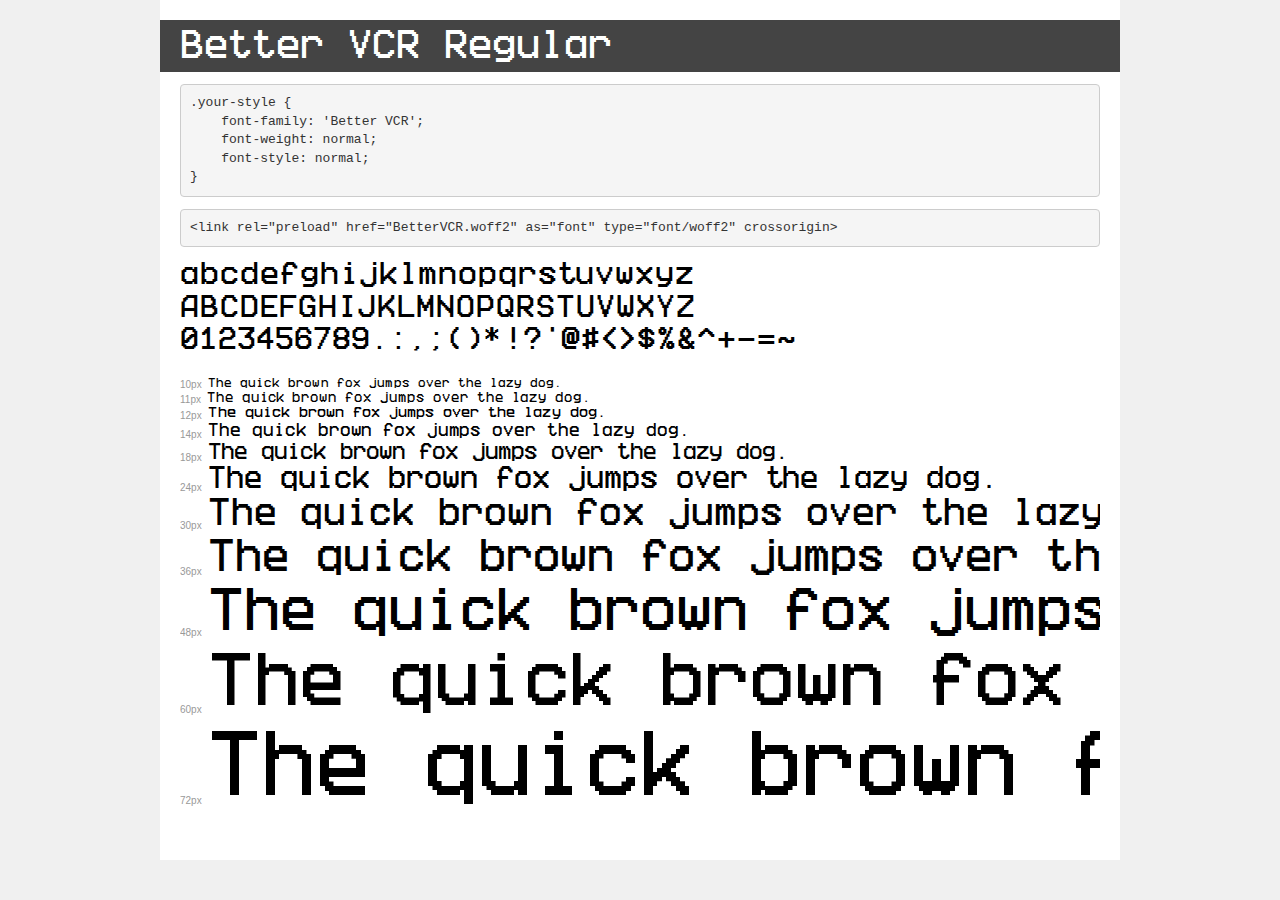
<file: assets/fonts/better-vcr/demo.html>
<!DOCTYPE html>
<html lang="en">
<head>
    <meta charset="utf-8">
    <meta http-equiv="X-UA-Compatible" content="IE=edge">
    <meta name="viewport" content="width=device-width, initial-scale=1">
    <meta name="robots" content="noindex, noarchive">
    <meta name="format-detection" content="telephone=no">
    <title>Transfonter demo</title>
    <link href="stylesheet.css" rel="stylesheet">
    <style>
        /*
        http://meyerweb.com/eric/tools/css/reset/
        v2.0 | 20110126
        License: none (public domain)
        */
        html, body, div, span, applet, object, iframe,
        h1, h2, h3, h4, h5, h6, p, blockquote, pre,
        a, abbr, acronym, address, big, cite, code,
        del, dfn, em, img, ins, kbd, q, s, samp,
        small, strike, strong, sub, sup, tt, var,
        b, u, i, center,
        dl, dt, dd, ol, ul, li,
        fieldset, form, label, legend,
        table, caption, tbody, tfoot, thead, tr, th, td,
        article, aside, canvas, details, embed,
        figure, figcaption, footer, header, hgroup,
        menu, nav, output, ruby, section, summary,
        time, mark, audio, video {
            margin: 0;
            padding: 0;
            border: 0;
            font-size: 100%;
            font: inherit;
            vertical-align: baseline;
        }
        /* HTML5 display-role reset for older browsers */
        article, aside, details, figcaption, figure,
        footer, header, hgroup, menu, nav, section {
            display: block;
        }
        body {
            line-height: 1;
        }
        ol, ul {
            list-style: none;
        }
        blockquote, q {
            quotes: none;
        }
        blockquote:before, blockquote:after,
        q:before, q:after {
            content: '';
            content: none;
        }
        table {
            border-collapse: collapse;
            border-spacing: 0;
        }
        /* demo styles */
        body {
            background: #f0f0f0;
            color: #000;
        }
        .page {
            background: #fff;
            width: 920px;
            margin: 0 auto;
            padding: 20px 20px 0 20px;
            overflow: hidden;
        }
        .font-container {
            overflow-x: auto;
            overflow-y: hidden;
            margin-bottom: 40px;
            line-height: 1.3;
            white-space: nowrap;
            padding-bottom: 5px;
        }
        h1 {
            position: relative;
            background: #444;
            font-size: 32px;
            color: #fff;
            padding: 10px 20px;
            margin: 0 -20px 12px -20px;
        }
        .letters {
            font-size: 25px;
            margin-bottom: 20px;
        }
        .s10:before {
            content: '10px';
        }
        .s11:before {
            content: '11px';
        }
        .s12:before {
            content: '12px';
        }
        .s14:before {
            content: '14px';
        }
        .s18:before {
            content: '18px';
        }
        .s24:before {
            content: '24px';
        }
        .s30:before {
            content: '30px';
        }
        .s36:before {
            content: '36px';
        }
        .s48:before {
            content: '48px';
        }
        .s60:before {
            content: '60px';
        }
        .s72:before {
            content: '72px';
        }
        .s10:before, .s11:before, .s12:before, .s14:before,
        .s18:before, .s24:before, .s30:before, .s36:before,
        .s48:before, .s60:before, .s72:before {
            font-family: Arial, sans-serif;
            font-size: 10px;
            font-weight: normal;
            font-style: normal;
            color: #999;
            padding-right: 6px;
        }
        pre {
            display: block;
            padding: 9px;
            margin: 0 0 12px;
            font-family: Monaco, Menlo, Consolas, "Courier New", monospace;
            font-size: 13px;
            line-height: 1.428571429;
            color: #333;
            font-weight: normal;
            font-style: normal;
            background-color: #f5f5f5;
            border: 1px solid #ccc;
            overflow-x: auto;
            border-radius: 4px;
        }
        /* responsive */
        @media (max-width: 959px) {
            .page {
                width: auto;
                margin: 0;
            }
        }
    </style>
</head>
<body>
<div class="page">
    <div class="demo">
        <h1 style="font-family: 'Better VCR'; font-weight: normal; font-style: normal;">Better VCR Regular</h1>
        <pre title="Usage">.your-style {
    font-family: 'Better VCR';
    font-weight: normal;
    font-style: normal;
}</pre>
        <pre title="Preload (optional)">
&lt;link rel=&quot;preload&quot; href=&quot;BetterVCR.woff2&quot; as=&quot;font&quot; type=&quot;font/woff2&quot; crossorigin&gt;</pre>
        <div class="font-container" style="font-family: 'Better VCR'; font-weight: normal; font-style: normal;">
            <p class="letters">
                abcdefghijklmnopqrstuvwxyz<br>
ABCDEFGHIJKLMNOPQRSTUVWXYZ<br>
                0123456789.:,;()*!?'@#&lt;&gt;$%&^+-=~
            </p>
            <p class="s10" style="font-size: 10px;">The quick brown fox jumps over the lazy dog.</p>
            <p class="s11" style="font-size: 11px;">The quick brown fox jumps over the lazy dog.</p>
            <p class="s12" style="font-size: 12px;">The quick brown fox jumps over the lazy dog.</p>
            <p class="s14" style="font-size: 14px;">The quick brown fox jumps over the lazy dog.</p>
            <p class="s18" style="font-size: 18px;">The quick brown fox jumps over the lazy dog.</p>
            <p class="s24" style="font-size: 24px;">The quick brown fox jumps over the lazy dog.</p>
            <p class="s30" style="font-size: 30px;">The quick brown fox jumps over the lazy dog.</p>
            <p class="s36" style="font-size: 36px;">The quick brown fox jumps over the lazy dog.</p>
            <p class="s48" style="font-size: 48px;">The quick brown fox jumps over the lazy dog.</p>
            <p class="s60" style="font-size: 60px;">The quick brown fox jumps over the lazy dog.</p>
            <p class="s72" style="font-size: 72px;">The quick brown fox jumps over the lazy dog.</p>
        </div>
    </div>

</div>
</body>
</html>
</file>
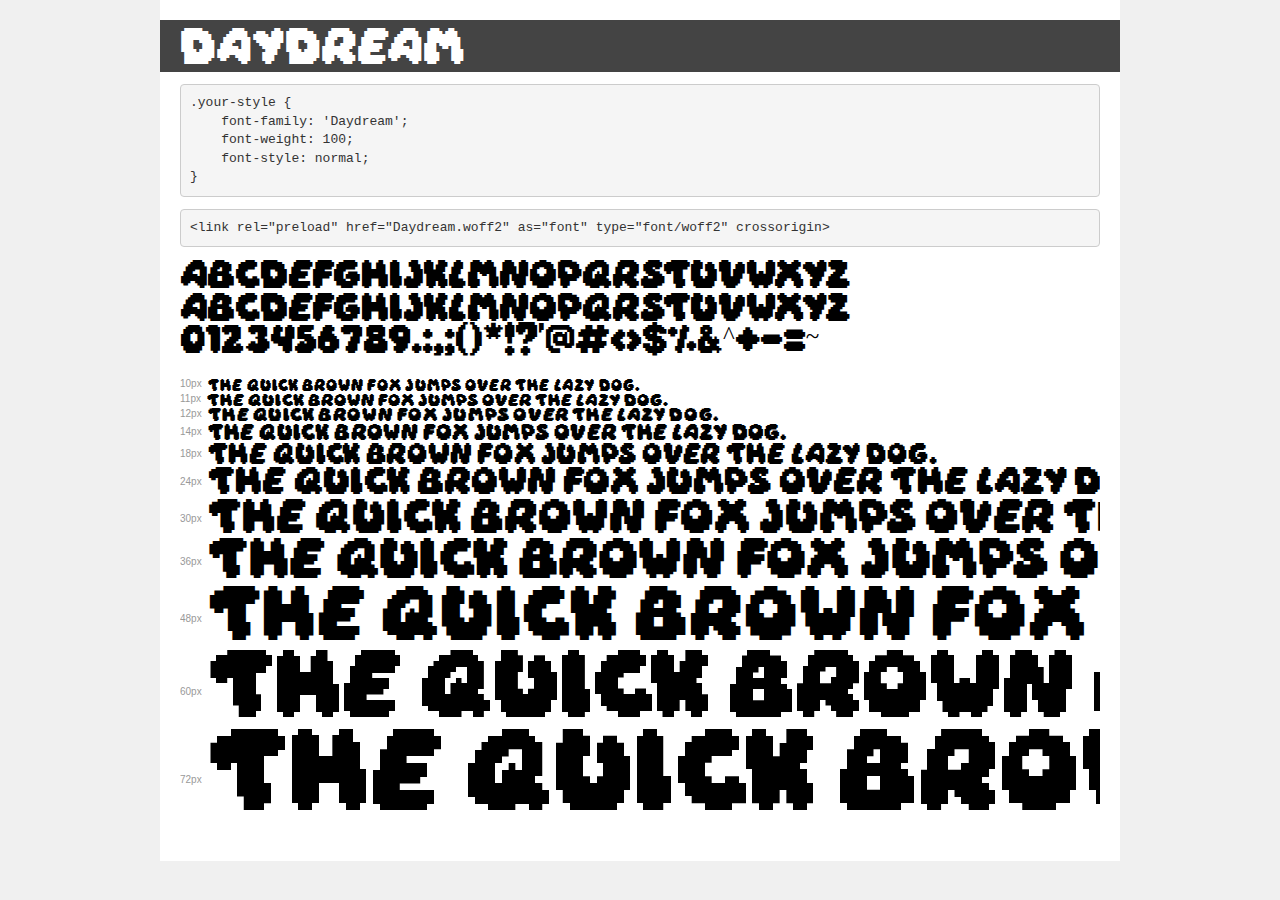
<file: assets/fonts/daydream/demo.html>
<!DOCTYPE html>
<html lang="en">
<head>
    <meta charset="utf-8">
    <meta http-equiv="X-UA-Compatible" content="IE=edge">
    <meta name="viewport" content="width=device-width, initial-scale=1">
    <meta name="robots" content="noindex, noarchive">
    <meta name="format-detection" content="telephone=no">
    <title>Transfonter demo</title>
    <link href="stylesheet.css" rel="stylesheet">
    <style>
        /*
        http://meyerweb.com/eric/tools/css/reset/
        v2.0 | 20110126
        License: none (public domain)
        */
        html, body, div, span, applet, object, iframe,
        h1, h2, h3, h4, h5, h6, p, blockquote, pre,
        a, abbr, acronym, address, big, cite, code,
        del, dfn, em, img, ins, kbd, q, s, samp,
        small, strike, strong, sub, sup, tt, var,
        b, u, i, center,
        dl, dt, dd, ol, ul, li,
        fieldset, form, label, legend,
        table, caption, tbody, tfoot, thead, tr, th, td,
        article, aside, canvas, details, embed,
        figure, figcaption, footer, header, hgroup,
        menu, nav, output, ruby, section, summary,
        time, mark, audio, video {
            margin: 0;
            padding: 0;
            border: 0;
            font-size: 100%;
            font: inherit;
            vertical-align: baseline;
        }
        /* HTML5 display-role reset for older browsers */
        article, aside, details, figcaption, figure,
        footer, header, hgroup, menu, nav, section {
            display: block;
        }
        body {
            line-height: 1;
        }
        ol, ul {
            list-style: none;
        }
        blockquote, q {
            quotes: none;
        }
        blockquote:before, blockquote:after,
        q:before, q:after {
            content: '';
            content: none;
        }
        table {
            border-collapse: collapse;
            border-spacing: 0;
        }
        /* demo styles */
        body {
            background: #f0f0f0;
            color: #000;
        }
        .page {
            background: #fff;
            width: 920px;
            margin: 0 auto;
            padding: 20px 20px 0 20px;
            overflow: hidden;
        }
        .font-container {
            overflow-x: auto;
            overflow-y: hidden;
            margin-bottom: 40px;
            line-height: 1.3;
            white-space: nowrap;
            padding-bottom: 5px;
        }
        h1 {
            position: relative;
            background: #444;
            font-size: 32px;
            color: #fff;
            padding: 10px 20px;
            margin: 0 -20px 12px -20px;
        }
        .letters {
            font-size: 25px;
            margin-bottom: 20px;
        }
        .s10:before {
            content: '10px';
        }
        .s11:before {
            content: '11px';
        }
        .s12:before {
            content: '12px';
        }
        .s14:before {
            content: '14px';
        }
        .s18:before {
            content: '18px';
        }
        .s24:before {
            content: '24px';
        }
        .s30:before {
            content: '30px';
        }
        .s36:before {
            content: '36px';
        }
        .s48:before {
            content: '48px';
        }
        .s60:before {
            content: '60px';
        }
        .s72:before {
            content: '72px';
        }
        .s10:before, .s11:before, .s12:before, .s14:before,
        .s18:before, .s24:before, .s30:before, .s36:before,
        .s48:before, .s60:before, .s72:before {
            font-family: Arial, sans-serif;
            font-size: 10px;
            font-weight: normal;
            font-style: normal;
            color: #999;
            padding-right: 6px;
        }
        pre {
            display: block;
            padding: 9px;
            margin: 0 0 12px;
            font-family: Monaco, Menlo, Consolas, "Courier New", monospace;
            font-size: 13px;
            line-height: 1.428571429;
            color: #333;
            font-weight: normal;
            font-style: normal;
            background-color: #f5f5f5;
            border: 1px solid #ccc;
            overflow-x: auto;
            border-radius: 4px;
        }
        /* responsive */
        @media (max-width: 959px) {
            .page {
                width: auto;
                margin: 0;
            }
        }
    </style>
</head>
<body>
<div class="page">
    <div class="demo">
        <h1 style="font-family: 'Daydream'; font-weight: 100; font-style: normal;">Daydream</h1>
        <pre title="Usage">.your-style {
    font-family: 'Daydream';
    font-weight: 100;
    font-style: normal;
}</pre>
        <pre title="Preload (optional)">
&lt;link rel=&quot;preload&quot; href=&quot;Daydream.woff2&quot; as=&quot;font&quot; type=&quot;font/woff2&quot; crossorigin&gt;</pre>
        <div class="font-container" style="font-family: 'Daydream'; font-weight: 100; font-style: normal;">
            <p class="letters">
                abcdefghijklmnopqrstuvwxyz<br>
ABCDEFGHIJKLMNOPQRSTUVWXYZ<br>
                0123456789.:,;()*!?'@#&lt;&gt;$%&^+-=~
            </p>
            <p class="s10" style="font-size: 10px;">The quick brown fox jumps over the lazy dog.</p>
            <p class="s11" style="font-size: 11px;">The quick brown fox jumps over the lazy dog.</p>
            <p class="s12" style="font-size: 12px;">The quick brown fox jumps over the lazy dog.</p>
            <p class="s14" style="font-size: 14px;">The quick brown fox jumps over the lazy dog.</p>
            <p class="s18" style="font-size: 18px;">The quick brown fox jumps over the lazy dog.</p>
            <p class="s24" style="font-size: 24px;">The quick brown fox jumps over the lazy dog.</p>
            <p class="s30" style="font-size: 30px;">The quick brown fox jumps over the lazy dog.</p>
            <p class="s36" style="font-size: 36px;">The quick brown fox jumps over the lazy dog.</p>
            <p class="s48" style="font-size: 48px;">The quick brown fox jumps over the lazy dog.</p>
            <p class="s60" style="font-size: 60px;">The quick brown fox jumps over the lazy dog.</p>
            <p class="s72" style="font-size: 72px;">The quick brown fox jumps over the lazy dog.</p>
        </div>
    </div>

</div>
</body>
</html>
</file>
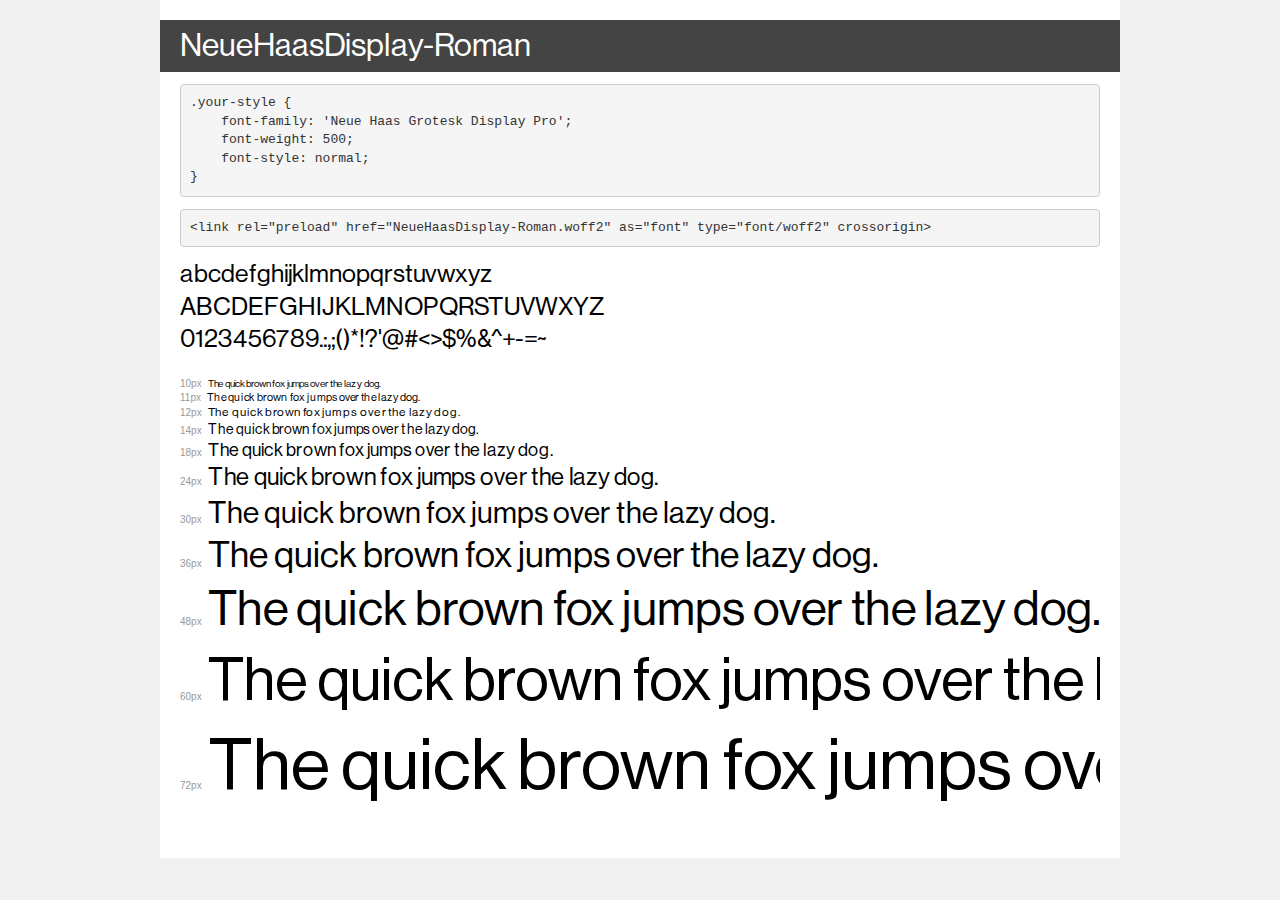
<file: assets/fonts/neuehaas/demo.html>
<!DOCTYPE html>
<html lang="en">
<head>
    <meta charset="utf-8">
    <meta http-equiv="X-UA-Compatible" content="IE=edge">
    <meta name="viewport" content="width=device-width, initial-scale=1">
    <meta name="robots" content="noindex, noarchive">
    <meta name="format-detection" content="telephone=no">
    <title>Transfonter demo</title>
    <link href="stylesheet.css" rel="stylesheet">
    <style>
        /*
        http://meyerweb.com/eric/tools/css/reset/
        v2.0 | 20110126
        License: none (public domain)
        */
        html, body, div, span, applet, object, iframe,
        h1, h2, h3, h4, h5, h6, p, blockquote, pre,
        a, abbr, acronym, address, big, cite, code,
        del, dfn, em, img, ins, kbd, q, s, samp,
        small, strike, strong, sub, sup, tt, var,
        b, u, i, center,
        dl, dt, dd, ol, ul, li,
        fieldset, form, label, legend,
        table, caption, tbody, tfoot, thead, tr, th, td,
        article, aside, canvas, details, embed,
        figure, figcaption, footer, header, hgroup,
        menu, nav, output, ruby, section, summary,
        time, mark, audio, video {
            margin: 0;
            padding: 0;
            border: 0;
            font-size: 100%;
            font: inherit;
            vertical-align: baseline;
        }
        /* HTML5 display-role reset for older browsers */
        article, aside, details, figcaption, figure,
        footer, header, hgroup, menu, nav, section {
            display: block;
        }
        body {
            line-height: 1;
        }
        ol, ul {
            list-style: none;
        }
        blockquote, q {
            quotes: none;
        }
        blockquote:before, blockquote:after,
        q:before, q:after {
            content: '';
            content: none;
        }
        table {
            border-collapse: collapse;
            border-spacing: 0;
        }
        /* demo styles */
        body {
            background: #f0f0f0;
            color: #000;
        }
        .page {
            background: #fff;
            width: 920px;
            margin: 0 auto;
            padding: 20px 20px 0 20px;
            overflow: hidden;
        }
        .font-container {
            overflow-x: auto;
            overflow-y: hidden;
            margin-bottom: 40px;
            line-height: 1.3;
            white-space: nowrap;
            padding-bottom: 5px;
        }
        h1 {
            position: relative;
            background: #444;
            font-size: 32px;
            color: #fff;
            padding: 10px 20px;
            margin: 0 -20px 12px -20px;
        }
        .letters {
            font-size: 25px;
            margin-bottom: 20px;
        }
        .s10:before {
            content: '10px';
        }
        .s11:before {
            content: '11px';
        }
        .s12:before {
            content: '12px';
        }
        .s14:before {
            content: '14px';
        }
        .s18:before {
            content: '18px';
        }
        .s24:before {
            content: '24px';
        }
        .s30:before {
            content: '30px';
        }
        .s36:before {
            content: '36px';
        }
        .s48:before {
            content: '48px';
        }
        .s60:before {
            content: '60px';
        }
        .s72:before {
            content: '72px';
        }
        .s10:before, .s11:before, .s12:before, .s14:before,
        .s18:before, .s24:before, .s30:before, .s36:before,
        .s48:before, .s60:before, .s72:before {
            font-family: Arial, sans-serif;
            font-size: 10px;
            font-weight: normal;
            font-style: normal;
            color: #999;
            padding-right: 6px;
        }
        pre {
            display: block;
            padding: 9px;
            margin: 0 0 12px;
            font-family: Monaco, Menlo, Consolas, "Courier New", monospace;
            font-size: 13px;
            line-height: 1.428571429;
            color: #333;
            font-weight: normal;
            font-style: normal;
            background-color: #f5f5f5;
            border: 1px solid #ccc;
            overflow-x: auto;
            border-radius: 4px;
        }
        /* responsive */
        @media (max-width: 959px) {
            .page {
                width: auto;
                margin: 0;
            }
        }
    </style>
</head>
<body>
<div class="page">
    <div class="demo">
        <h1 style="font-family: 'Neue Haas Grotesk Display Pro'; font-weight: 500; font-style: normal;">NeueHaasDisplay-Roman</h1>
        <pre title="Usage">.your-style {
    font-family: 'Neue Haas Grotesk Display Pro';
    font-weight: 500;
    font-style: normal;
}</pre>
        <pre title="Preload (optional)">
&lt;link rel=&quot;preload&quot; href=&quot;NeueHaasDisplay-Roman.woff2&quot; as=&quot;font&quot; type=&quot;font/woff2&quot; crossorigin&gt;</pre>
        <div class="font-container" style="font-family: 'Neue Haas Grotesk Display Pro'; font-weight: 500; font-style: normal;">
            <p class="letters">
                abcdefghijklmnopqrstuvwxyz<br>
ABCDEFGHIJKLMNOPQRSTUVWXYZ<br>
                0123456789.:,;()*!?'@#&lt;&gt;$%&^+-=~
            </p>
            <p class="s10" style="font-size: 10px;">The quick brown fox jumps over the lazy dog.</p>
            <p class="s11" style="font-size: 11px;">The quick brown fox jumps over the lazy dog.</p>
            <p class="s12" style="font-size: 12px;">The quick brown fox jumps over the lazy dog.</p>
            <p class="s14" style="font-size: 14px;">The quick brown fox jumps over the lazy dog.</p>
            <p class="s18" style="font-size: 18px;">The quick brown fox jumps over the lazy dog.</p>
            <p class="s24" style="font-size: 24px;">The quick brown fox jumps over the lazy dog.</p>
            <p class="s30" style="font-size: 30px;">The quick brown fox jumps over the lazy dog.</p>
            <p class="s36" style="font-size: 36px;">The quick brown fox jumps over the lazy dog.</p>
            <p class="s48" style="font-size: 48px;">The quick brown fox jumps over the lazy dog.</p>
            <p class="s60" style="font-size: 60px;">The quick brown fox jumps over the lazy dog.</p>
            <p class="s72" style="font-size: 72px;">The quick brown fox jumps over the lazy dog.</p>
        </div>
    </div>

</div>
</body>
</html>
</file>
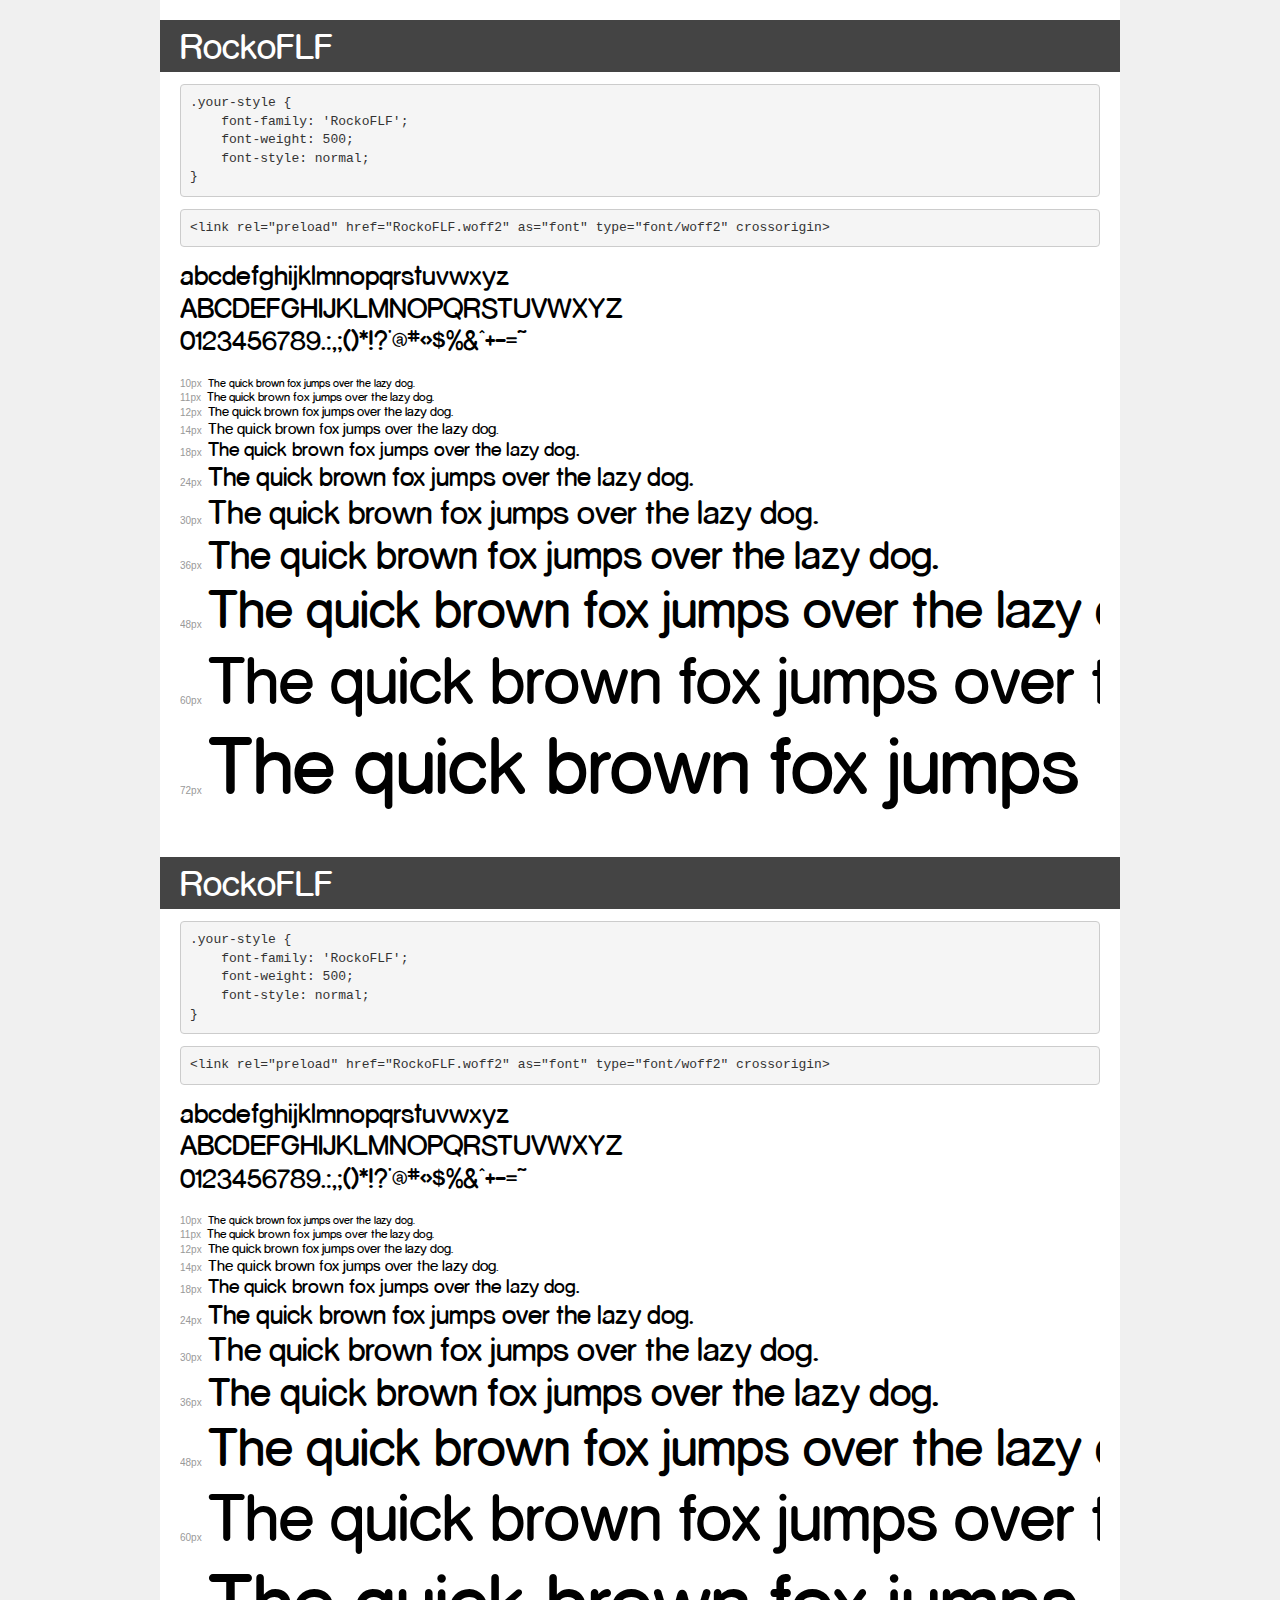
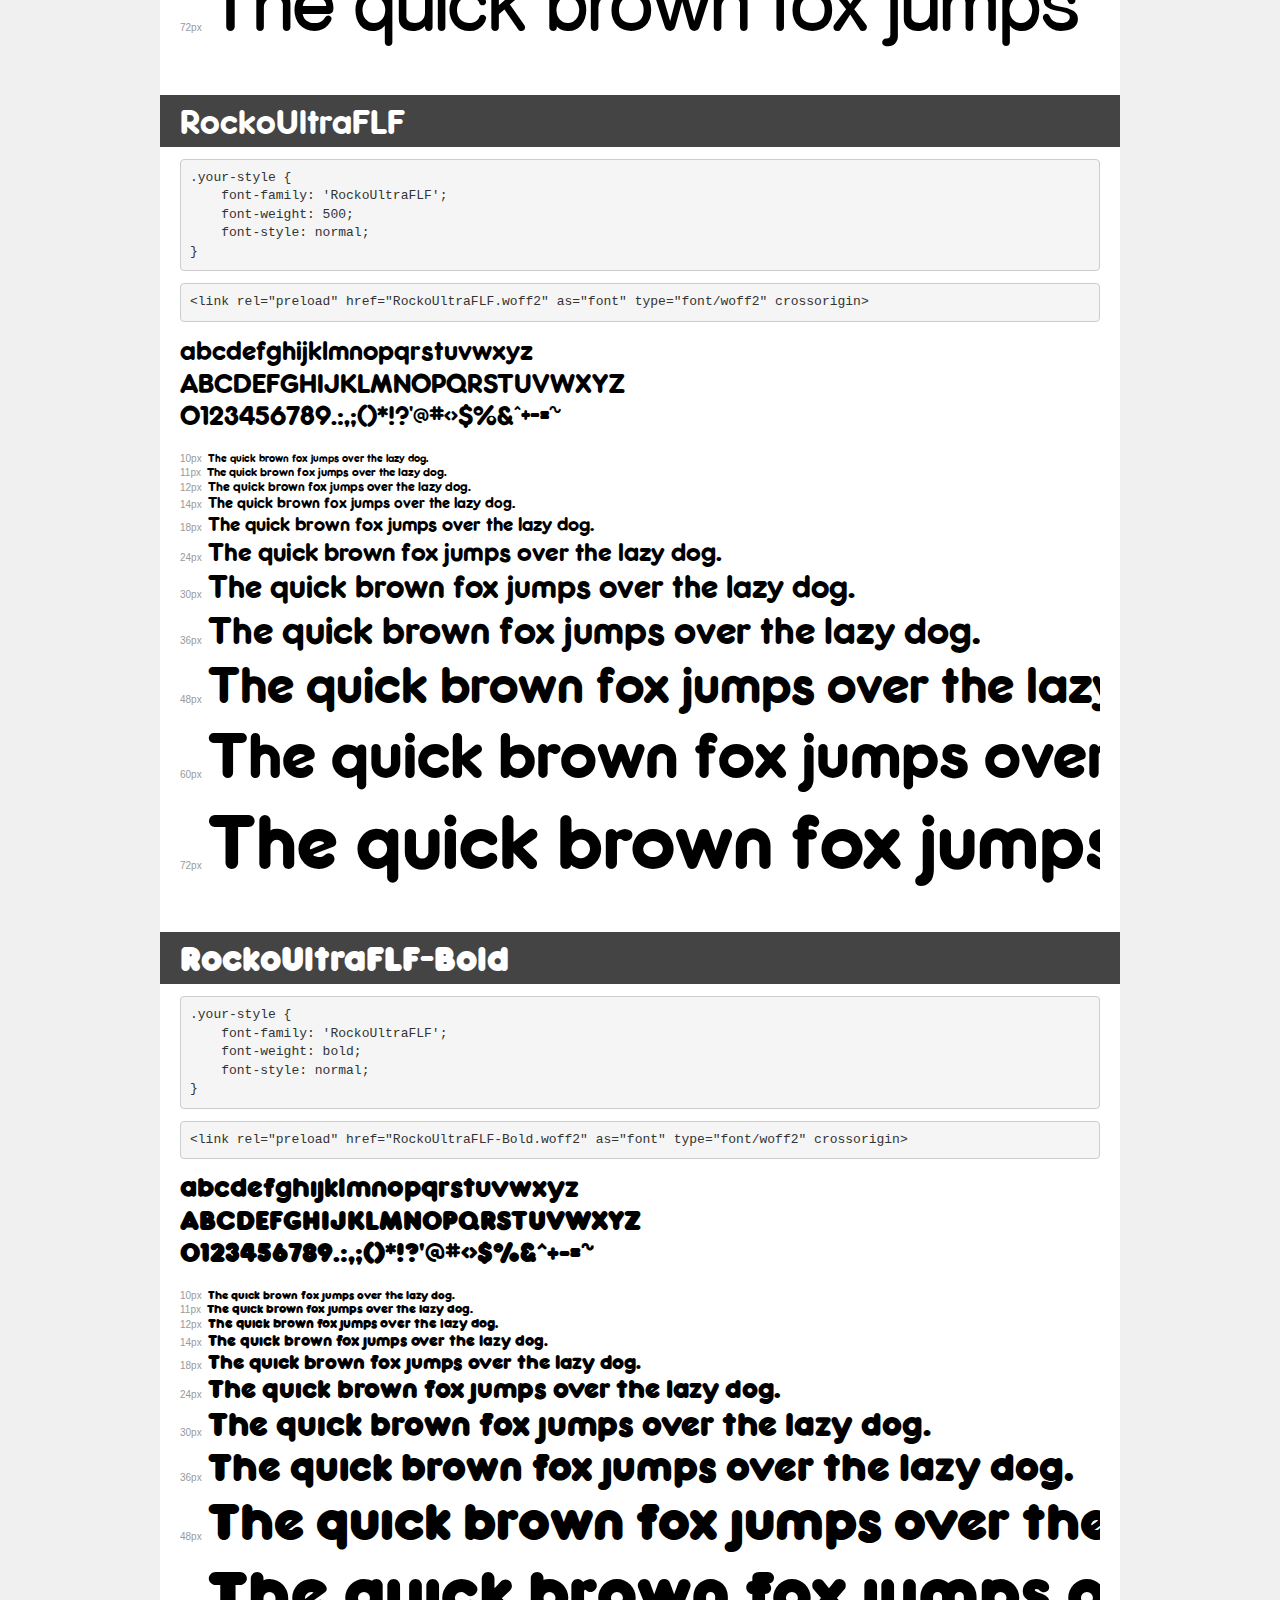
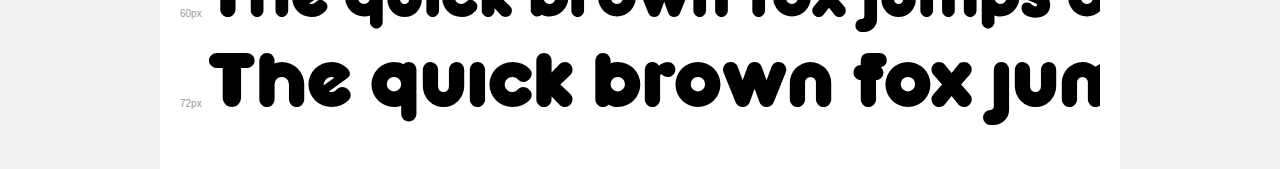
<file: assets/fonts/rocko/demo.html>
<!DOCTYPE html>
<html lang="en">
<head>
    <meta charset="utf-8">
    <meta http-equiv="X-UA-Compatible" content="IE=edge">
    <meta name="viewport" content="width=device-width, initial-scale=1">
    <meta name="robots" content="noindex, noarchive">
    <meta name="format-detection" content="telephone=no">
    <title>Transfonter demo</title>
    <link href="stylesheet.css" rel="stylesheet">
    <style>
        /*
        http://meyerweb.com/eric/tools/css/reset/
        v2.0 | 20110126
        License: none (public domain)
        */
        html, body, div, span, applet, object, iframe,
        h1, h2, h3, h4, h5, h6, p, blockquote, pre,
        a, abbr, acronym, address, big, cite, code,
        del, dfn, em, img, ins, kbd, q, s, samp,
        small, strike, strong, sub, sup, tt, var,
        b, u, i, center,
        dl, dt, dd, ol, ul, li,
        fieldset, form, label, legend,
        table, caption, tbody, tfoot, thead, tr, th, td,
        article, aside, canvas, details, embed,
        figure, figcaption, footer, header, hgroup,
        menu, nav, output, ruby, section, summary,
        time, mark, audio, video {
            margin: 0;
            padding: 0;
            border: 0;
            font-size: 100%;
            font: inherit;
            vertical-align: baseline;
        }
        /* HTML5 display-role reset for older browsers */
        article, aside, details, figcaption, figure,
        footer, header, hgroup, menu, nav, section {
            display: block;
        }
        body {
            line-height: 1;
        }
        ol, ul {
            list-style: none;
        }
        blockquote, q {
            quotes: none;
        }
        blockquote:before, blockquote:after,
        q:before, q:after {
            content: '';
            content: none;
        }
        table {
            border-collapse: collapse;
            border-spacing: 0;
        }
        /* demo styles */
        body {
            background: #f0f0f0;
            color: #000;
        }
        .page {
            background: #fff;
            width: 920px;
            margin: 0 auto;
            padding: 20px 20px 0 20px;
            overflow: hidden;
        }
        .font-container {
            overflow-x: auto;
            overflow-y: hidden;
            margin-bottom: 40px;
            line-height: 1.3;
            white-space: nowrap;
            padding-bottom: 5px;
        }
        h1 {
            position: relative;
            background: #444;
            font-size: 32px;
            color: #fff;
            padding: 10px 20px;
            margin: 0 -20px 12px -20px;
        }
        .letters {
            font-size: 25px;
            margin-bottom: 20px;
        }
        .s10:before {
            content: '10px';
        }
        .s11:before {
            content: '11px';
        }
        .s12:before {
            content: '12px';
        }
        .s14:before {
            content: '14px';
        }
        .s18:before {
            content: '18px';
        }
        .s24:before {
            content: '24px';
        }
        .s30:before {
            content: '30px';
        }
        .s36:before {
            content: '36px';
        }
        .s48:before {
            content: '48px';
        }
        .s60:before {
            content: '60px';
        }
        .s72:before {
            content: '72px';
        }
        .s10:before, .s11:before, .s12:before, .s14:before,
        .s18:before, .s24:before, .s30:before, .s36:before,
        .s48:before, .s60:before, .s72:before {
            font-family: Arial, sans-serif;
            font-size: 10px;
            font-weight: normal;
            font-style: normal;
            color: #999;
            padding-right: 6px;
        }
        pre {
            display: block;
            padding: 9px;
            margin: 0 0 12px;
            font-family: Monaco, Menlo, Consolas, "Courier New", monospace;
            font-size: 13px;
            line-height: 1.428571429;
            color: #333;
            font-weight: normal;
            font-style: normal;
            background-color: #f5f5f5;
            border: 1px solid #ccc;
            overflow-x: auto;
            border-radius: 4px;
        }
        /* responsive */
        @media (max-width: 959px) {
            .page {
                width: auto;
                margin: 0;
            }
        }
    </style>
</head>
<body>
<div class="page">
    <div class="demo">
        <h1 style="font-family: 'RockoFLF'; font-weight: 500; font-style: normal;">RockoFLF</h1>
        <pre title="Usage">.your-style {
    font-family: 'RockoFLF';
    font-weight: 500;
    font-style: normal;
}</pre>
        <pre title="Preload (optional)">
&lt;link rel=&quot;preload&quot; href=&quot;RockoFLF.woff2&quot; as=&quot;font&quot; type=&quot;font/woff2&quot; crossorigin&gt;</pre>
        <div class="font-container" style="font-family: 'RockoFLF'; font-weight: 500; font-style: normal;">
            <p class="letters">
                abcdefghijklmnopqrstuvwxyz<br>
ABCDEFGHIJKLMNOPQRSTUVWXYZ<br>
                0123456789.:,;()*!?'@#&lt;&gt;$%&^+-=~
            </p>
            <p class="s10" style="font-size: 10px;">The quick brown fox jumps over the lazy dog.</p>
            <p class="s11" style="font-size: 11px;">The quick brown fox jumps over the lazy dog.</p>
            <p class="s12" style="font-size: 12px;">The quick brown fox jumps over the lazy dog.</p>
            <p class="s14" style="font-size: 14px;">The quick brown fox jumps over the lazy dog.</p>
            <p class="s18" style="font-size: 18px;">The quick brown fox jumps over the lazy dog.</p>
            <p class="s24" style="font-size: 24px;">The quick brown fox jumps over the lazy dog.</p>
            <p class="s30" style="font-size: 30px;">The quick brown fox jumps over the lazy dog.</p>
            <p class="s36" style="font-size: 36px;">The quick brown fox jumps over the lazy dog.</p>
            <p class="s48" style="font-size: 48px;">The quick brown fox jumps over the lazy dog.</p>
            <p class="s60" style="font-size: 60px;">The quick brown fox jumps over the lazy dog.</p>
            <p class="s72" style="font-size: 72px;">The quick brown fox jumps over the lazy dog.</p>
        </div>
    </div>

    <div class="demo">
        <h1 style="font-family: 'RockoFLF'; font-weight: 500; font-style: normal;">RockoFLF</h1>
        <pre title="Usage">.your-style {
    font-family: 'RockoFLF';
    font-weight: 500;
    font-style: normal;
}</pre>
        <pre title="Preload (optional)">
&lt;link rel=&quot;preload&quot; href=&quot;RockoFLF.woff2&quot; as=&quot;font&quot; type=&quot;font/woff2&quot; crossorigin&gt;</pre>
        <div class="font-container" style="font-family: 'RockoFLF'; font-weight: 500; font-style: normal;">
            <p class="letters">
                abcdefghijklmnopqrstuvwxyz<br>
ABCDEFGHIJKLMNOPQRSTUVWXYZ<br>
                0123456789.:,;()*!?'@#&lt;&gt;$%&^+-=~
            </p>
            <p class="s10" style="font-size: 10px;">The quick brown fox jumps over the lazy dog.</p>
            <p class="s11" style="font-size: 11px;">The quick brown fox jumps over the lazy dog.</p>
            <p class="s12" style="font-size: 12px;">The quick brown fox jumps over the lazy dog.</p>
            <p class="s14" style="font-size: 14px;">The quick brown fox jumps over the lazy dog.</p>
            <p class="s18" style="font-size: 18px;">The quick brown fox jumps over the lazy dog.</p>
            <p class="s24" style="font-size: 24px;">The quick brown fox jumps over the lazy dog.</p>
            <p class="s30" style="font-size: 30px;">The quick brown fox jumps over the lazy dog.</p>
            <p class="s36" style="font-size: 36px;">The quick brown fox jumps over the lazy dog.</p>
            <p class="s48" style="font-size: 48px;">The quick brown fox jumps over the lazy dog.</p>
            <p class="s60" style="font-size: 60px;">The quick brown fox jumps over the lazy dog.</p>
            <p class="s72" style="font-size: 72px;">The quick brown fox jumps over the lazy dog.</p>
        </div>
    </div>

    <div class="demo">
        <h1 style="font-family: 'RockoUltraFLF'; font-weight: 500; font-style: normal;">RockoUltraFLF</h1>
        <pre title="Usage">.your-style {
    font-family: 'RockoUltraFLF';
    font-weight: 500;
    font-style: normal;
}</pre>
        <pre title="Preload (optional)">
&lt;link rel=&quot;preload&quot; href=&quot;RockoUltraFLF.woff2&quot; as=&quot;font&quot; type=&quot;font/woff2&quot; crossorigin&gt;</pre>
        <div class="font-container" style="font-family: 'RockoUltraFLF'; font-weight: 500; font-style: normal;">
            <p class="letters">
                abcdefghijklmnopqrstuvwxyz<br>
ABCDEFGHIJKLMNOPQRSTUVWXYZ<br>
                0123456789.:,;()*!?'@#&lt;&gt;$%&^+-=~
            </p>
            <p class="s10" style="font-size: 10px;">The quick brown fox jumps over the lazy dog.</p>
            <p class="s11" style="font-size: 11px;">The quick brown fox jumps over the lazy dog.</p>
            <p class="s12" style="font-size: 12px;">The quick brown fox jumps over the lazy dog.</p>
            <p class="s14" style="font-size: 14px;">The quick brown fox jumps over the lazy dog.</p>
            <p class="s18" style="font-size: 18px;">The quick brown fox jumps over the lazy dog.</p>
            <p class="s24" style="font-size: 24px;">The quick brown fox jumps over the lazy dog.</p>
            <p class="s30" style="font-size: 30px;">The quick brown fox jumps over the lazy dog.</p>
            <p class="s36" style="font-size: 36px;">The quick brown fox jumps over the lazy dog.</p>
            <p class="s48" style="font-size: 48px;">The quick brown fox jumps over the lazy dog.</p>
            <p class="s60" style="font-size: 60px;">The quick brown fox jumps over the lazy dog.</p>
            <p class="s72" style="font-size: 72px;">The quick brown fox jumps over the lazy dog.</p>
        </div>
    </div>

    <div class="demo">
        <h1 style="font-family: 'RockoUltraFLF'; font-weight: bold; font-style: normal;">RockoUltraFLF-Bold</h1>
        <pre title="Usage">.your-style {
    font-family: 'RockoUltraFLF';
    font-weight: bold;
    font-style: normal;
}</pre>
        <pre title="Preload (optional)">
&lt;link rel=&quot;preload&quot; href=&quot;RockoUltraFLF-Bold.woff2&quot; as=&quot;font&quot; type=&quot;font/woff2&quot; crossorigin&gt;</pre>
        <div class="font-container" style="font-family: 'RockoUltraFLF'; font-weight: bold; font-style: normal;">
            <p class="letters">
                abcdefghijklmnopqrstuvwxyz<br>
ABCDEFGHIJKLMNOPQRSTUVWXYZ<br>
                0123456789.:,;()*!?'@#&lt;&gt;$%&^+-=~
            </p>
            <p class="s10" style="font-size: 10px;">The quick brown fox jumps over the lazy dog.</p>
            <p class="s11" style="font-size: 11px;">The quick brown fox jumps over the lazy dog.</p>
            <p class="s12" style="font-size: 12px;">The quick brown fox jumps over the lazy dog.</p>
            <p class="s14" style="font-size: 14px;">The quick brown fox jumps over the lazy dog.</p>
            <p class="s18" style="font-size: 18px;">The quick brown fox jumps over the lazy dog.</p>
            <p class="s24" style="font-size: 24px;">The quick brown fox jumps over the lazy dog.</p>
            <p class="s30" style="font-size: 30px;">The quick brown fox jumps over the lazy dog.</p>
            <p class="s36" style="font-size: 36px;">The quick brown fox jumps over the lazy dog.</p>
            <p class="s48" style="font-size: 48px;">The quick brown fox jumps over the lazy dog.</p>
            <p class="s60" style="font-size: 60px;">The quick brown fox jumps over the lazy dog.</p>
            <p class="s72" style="font-size: 72px;">The quick brown fox jumps over the lazy dog.</p>
        </div>
    </div>

</div>
</body>
</html>
</file>
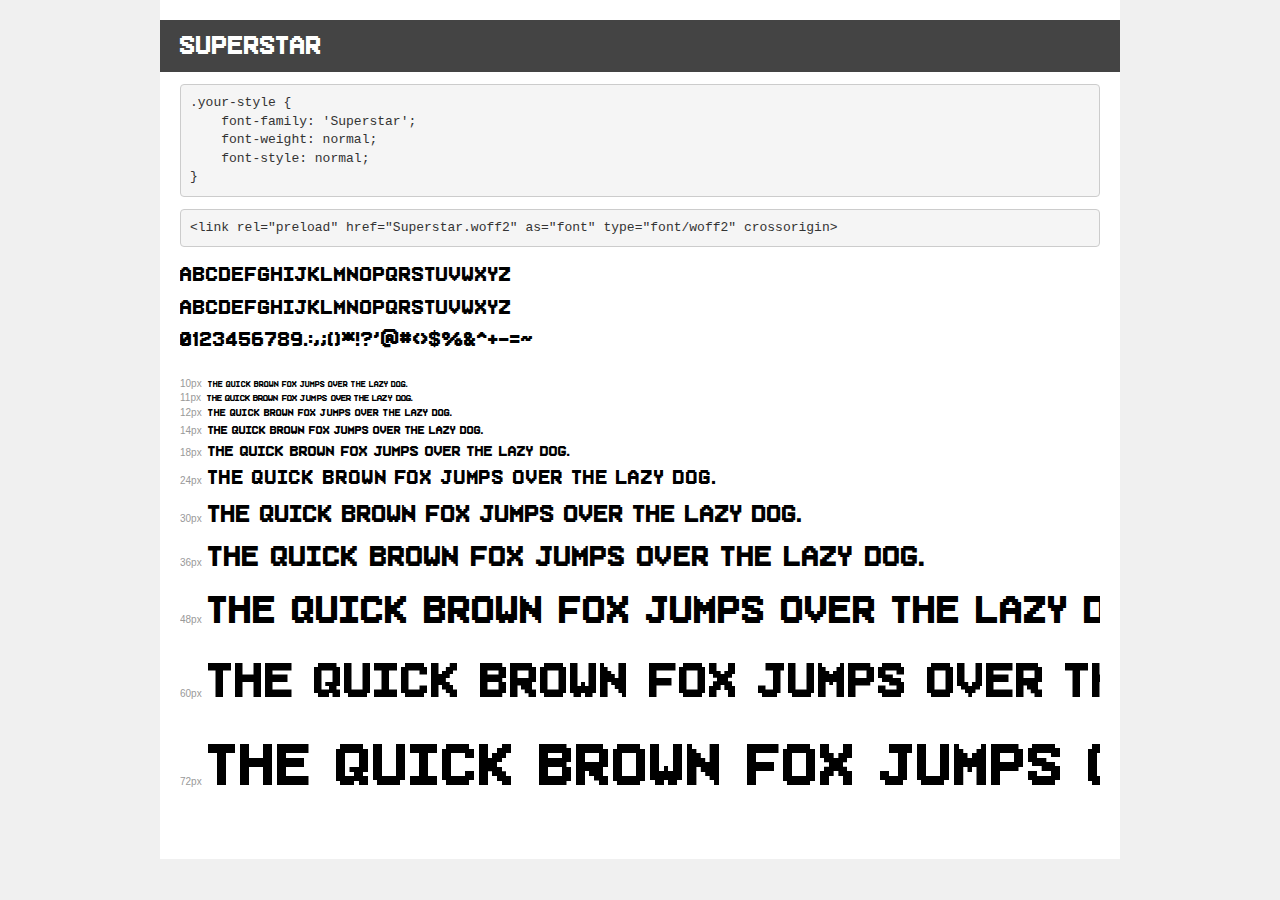
<file: assets/fonts/superstar/demo.html>
<!DOCTYPE html>
<html lang="en">
<head>
    <meta charset="utf-8">
    <meta http-equiv="X-UA-Compatible" content="IE=edge">
    <meta name="viewport" content="width=device-width, initial-scale=1">
    <meta name="robots" content="noindex, noarchive">
    <meta name="format-detection" content="telephone=no">
    <title>Transfonter demo</title>
    <link href="stylesheet.css" rel="stylesheet">
    <style>
        /*
        http://meyerweb.com/eric/tools/css/reset/
        v2.0 | 20110126
        License: none (public domain)
        */
        html, body, div, span, applet, object, iframe,
        h1, h2, h3, h4, h5, h6, p, blockquote, pre,
        a, abbr, acronym, address, big, cite, code,
        del, dfn, em, img, ins, kbd, q, s, samp,
        small, strike, strong, sub, sup, tt, var,
        b, u, i, center,
        dl, dt, dd, ol, ul, li,
        fieldset, form, label, legend,
        table, caption, tbody, tfoot, thead, tr, th, td,
        article, aside, canvas, details, embed,
        figure, figcaption, footer, header, hgroup,
        menu, nav, output, ruby, section, summary,
        time, mark, audio, video {
            margin: 0;
            padding: 0;
            border: 0;
            font-size: 100%;
            font: inherit;
            vertical-align: baseline;
        }
        /* HTML5 display-role reset for older browsers */
        article, aside, details, figcaption, figure,
        footer, header, hgroup, menu, nav, section {
            display: block;
        }
        body {
            line-height: 1;
        }
        ol, ul {
            list-style: none;
        }
        blockquote, q {
            quotes: none;
        }
        blockquote:before, blockquote:after,
        q:before, q:after {
            content: '';
            content: none;
        }
        table {
            border-collapse: collapse;
            border-spacing: 0;
        }
        /* demo styles */
        body {
            background: #f0f0f0;
            color: #000;
        }
        .page {
            background: #fff;
            width: 920px;
            margin: 0 auto;
            padding: 20px 20px 0 20px;
            overflow: hidden;
        }
        .font-container {
            overflow-x: auto;
            overflow-y: hidden;
            margin-bottom: 40px;
            line-height: 1.3;
            white-space: nowrap;
            padding-bottom: 5px;
        }
        h1 {
            position: relative;
            background: #444;
            font-size: 32px;
            color: #fff;
            padding: 10px 20px;
            margin: 0 -20px 12px -20px;
        }
        .letters {
            font-size: 25px;
            margin-bottom: 20px;
        }
        .s10:before {
            content: '10px';
        }
        .s11:before {
            content: '11px';
        }
        .s12:before {
            content: '12px';
        }
        .s14:before {
            content: '14px';
        }
        .s18:before {
            content: '18px';
        }
        .s24:before {
            content: '24px';
        }
        .s30:before {
            content: '30px';
        }
        .s36:before {
            content: '36px';
        }
        .s48:before {
            content: '48px';
        }
        .s60:before {
            content: '60px';
        }
        .s72:before {
            content: '72px';
        }
        .s10:before, .s11:before, .s12:before, .s14:before,
        .s18:before, .s24:before, .s30:before, .s36:before,
        .s48:before, .s60:before, .s72:before {
            font-family: Arial, sans-serif;
            font-size: 10px;
            font-weight: normal;
            font-style: normal;
            color: #999;
            padding-right: 6px;
        }
        pre {
            display: block;
            padding: 9px;
            margin: 0 0 12px;
            font-family: Monaco, Menlo, Consolas, "Courier New", monospace;
            font-size: 13px;
            line-height: 1.428571429;
            color: #333;
            font-weight: normal;
            font-style: normal;
            background-color: #f5f5f5;
            border: 1px solid #ccc;
            overflow-x: auto;
            border-radius: 4px;
        }
        /* responsive */
        @media (max-width: 959px) {
            .page {
                width: auto;
                margin: 0;
            }
        }
    </style>
</head>
<body>
<div class="page">
    <div class="demo">
        <h1 style="font-family: 'Superstar'; font-weight: normal; font-style: normal;">Superstar</h1>
        <pre title="Usage">.your-style {
    font-family: 'Superstar';
    font-weight: normal;
    font-style: normal;
}</pre>
        <pre title="Preload (optional)">
&lt;link rel=&quot;preload&quot; href=&quot;Superstar.woff2&quot; as=&quot;font&quot; type=&quot;font/woff2&quot; crossorigin&gt;</pre>
        <div class="font-container" style="font-family: 'Superstar'; font-weight: normal; font-style: normal;">
            <p class="letters">
                abcdefghijklmnopqrstuvwxyz<br>
ABCDEFGHIJKLMNOPQRSTUVWXYZ<br>
                0123456789.:,;()*!?'@#&lt;&gt;$%&^+-=~
            </p>
            <p class="s10" style="font-size: 10px;">The quick brown fox jumps over the lazy dog.</p>
            <p class="s11" style="font-size: 11px;">The quick brown fox jumps over the lazy dog.</p>
            <p class="s12" style="font-size: 12px;">The quick brown fox jumps over the lazy dog.</p>
            <p class="s14" style="font-size: 14px;">The quick brown fox jumps over the lazy dog.</p>
            <p class="s18" style="font-size: 18px;">The quick brown fox jumps over the lazy dog.</p>
            <p class="s24" style="font-size: 24px;">The quick brown fox jumps over the lazy dog.</p>
            <p class="s30" style="font-size: 30px;">The quick brown fox jumps over the lazy dog.</p>
            <p class="s36" style="font-size: 36px;">The quick brown fox jumps over the lazy dog.</p>
            <p class="s48" style="font-size: 48px;">The quick brown fox jumps over the lazy dog.</p>
            <p class="s60" style="font-size: 60px;">The quick brown fox jumps over the lazy dog.</p>
            <p class="s72" style="font-size: 72px;">The quick brown fox jumps over the lazy dog.</p>
        </div>
    </div>

</div>
</body>
</html>
</file>
<file: css/style.css>
@font-face {
    font-family: 'Better VCR';
    src: url('../assets/fonts/better-vcr/BetterVCR.woff') format('woff'),
        url('../assets/fonts/better-vcr/BetterVCR.woff2') format('woff2');
    font-weight: normal;
    font-style: normal;
}

@font-face {
    font-family: 'Superstar';
    src: url('../assets/fonts/superstar/Superstar.woff') format('woff'),
        url('../assets/fonts/superstar/Superstar.woff2') format('woff2');
    font-weight: normal;
    font-style: normal;
}

@font-face {
    font-family: 'Rocko';
    src: url('../assets/fonts/rocko/RockoFLF.woff') format('woff'),
        url('../assets/fonts/rocko/RockoFLF.woff2') format('woff2');
    font-weight: normal;
    font-style: normal;
}

@font-face {
    font-family: 'Rocko Ultra';
    src: url('../assets/fonts/rocko/RockoUltraFLF.woff') format('woff'),
        url('../assets/fonts/rocko/RockoUltraFLF.woff2') format('woff2');
    font-weight: normal;
    font-style: normal;
}

@font-face {
    font-family: 'Rocko Ultra';
    src: url('../assets/fonts/rocko/RockoUltraFLF-Bold.woff') format('woff'),
        url('../assets/fonts/rocko/RockoUltraFLF-Bold.woff2') format('woff2');
    font-weight: bold;
    font-style: normal;
}

@font-face {
    font-family: 'Avenir';
    src: url('../assets/fonts/avenir/AvenirLTStd-Black.woff') format('woff'),
        url('../assets/fonts/avenir/AvenirLTStd-Black.woff2') format('woff2');
    font-weight: bolder;
    font-style: normal;
}

@font-face {
    font-family: 'Daydream';
    src: url('../assets/fonts/daydream/Daydream.woff') format('woff'),
        url('../assets/fonts/daydream/Daydream.woff2') format('woff2');
    font-weight: normal;
    font-style: normal;
}

@font-face {
    font-family: 'Ring Matrix';
    src: url('../assets/fonts/ring-matrix/RingMatrix.woff') format('woff'),
        url('../assets/fonts/ring-matrix/RingMatrix.woff2') format('woff2');
    font-weight: normal;
    font-style: normal;
    font-display: swap;
}

@font-face {
    font-family: 'Neue Haas Display Roman';
    src: url('../assets/fonts/neuehaas/NeueHaasDisplay-Roman.woff') format('woff'),
        url('../assets/fonts/neuehaas/NeueHaasDisplay-Roman.woff2') format('woff2');
    font-weight: normal;
    font-style: normal;
}

html {
    width: 100%;
    height: 100%;
    margin: 0;
    padding: 0;
    font-size: 100%;

    scrollbar-color: #708172 #8A9B8C;
    scrollbar-width: none;
}

body {
    min-height: 100vh;
    display: -webkit-flex;
    display: flex;
    -webkit-justify-content: center;
    justify-content: center;
    -webkit-align-items: center;
    align-items: center;

    margin: 0;
    padding: 0;
    color: #27282D;
    box-sizing: border-box;
    font-family: 'Better VCR';
    font-style: normal;
    overflow-x: hidden;

    scrollbar-width: none;
}

.index {
    background-color: #ABCCFA;
    background-image: url("../assets/backgrounds/cloud-bg.webp");
    background-repeat: no-repeat;
    background-size: cover;
    background-position: center;
}

#bear-page {
    background-color: #FFDB00;
    background-image: url("../assets/backgrounds/bear-bg.svg");
    background-repeat: no-repeat;
    background-size: cover;
    background-position: center;
    overflow-y: hidden;
}

#castle-page {
    background-color: #E9F0F2;
    background-image: url("../assets/backgrounds/castle-bg.svg");
    background-repeat: no-repeat;
    background-size: cover;
    background-position: center;
    overflow-y: hidden;
}

#bonsai-page {
    background-color: #3E7BD7;
    background-image: url("../assets/backgrounds/bonsai-bg.svg");
    background-repeat: no-repeat;
    background-size: cover;
    background-position: center;
    overflow-y: hidden;
}

#world-page {
    background-color: #48B800;
    background-image: url("../assets/backgrounds/world-bg.svg");
    background-repeat: no-repeat;
    background-size: cover;
    background-position: center;
    overflow-y: hidden;
}

.nav-grid {
    display: flex;
    align-content: baseline;
    text-align: center;

    display: grid;
    height: 80vh;
    width: 100vh;

    grid-template-columns: repeat(4, 1fr);
    grid-template-rows: repeat(2, 1fr);
    grid-column-gap: 0px;
    grid-row-gap: 1vh;
}

.elem1 {
    display: flex;
    align-self: center;
    justify-content: center;
    grid-column: span 4 / span 4;
}

.elem2,
.elem3,
.elem4,
.elem5 {
    grid-row-start: 2;
    height: 70%;
}

.elem6 {
    bottom: 5%;
    grid-column: span 2 / span 2;
    grid-column-start: 2;
    grid-row-start: 4;
}

#credits {
    width: 45%;
    margin: 0;
    padding: 0;
}

#tickets,
#bear,
#castle,
#bonsai {
    width: 100%;
}

#tickets,
#castle {
    transform: rotate(-5deg);
}

#bear,
#bonsai {
    transform: rotate(5deg);
}

a {
    text-decoration: none;
    color: #27282D;
    padding: 0;
    margin: 0;
}

a:hover {
    filter: drop-shadow(-10px -10px 30px #E9F0F2);
    -webkit-filter: drop-shadow(-10px -10px 30px #E9F0F2);
    -moz-filter: drop-shadow(-10px -10px 30px #E9F0F2);
}

#credits:hover,
#tickets:hover,
#castle:hover {
    transform: rotate(5deg);
}

#bear:hover,
#bonsai:hover {
    transform: rotate(-5deg);
}

.tiles {
    margin-bottom: -80px;
    width: 15%;
    animation: wobble 1s infinite;

}

.tiles:hover {
    filter: drop-shadow(-10px -10px 30px #E9F0F2);
    -webkit-filter: drop-shadow(-10px -10px 30px #E9F0F2);
    -moz-filter: drop-shadow(-10px -10px 30px #E9F0F2);
}

@keyframes wobble {
    from,
    to {
        transform: scale(1, 1);
    }

    25% {
        transform: scale(0.9, 1.1);
    }

    50% {
        transform: scale(1.1, 0.9);
    }

    75% {
        transform: scale(0.95, 1.05);
    }
}

.tile-grid {
    position: relative;
    bottom: 0;
}

section {
    text-align: center;
}

.list-container {
    text-align: center;
}

ul {
    display: inline-block;
    text-align: left;
    font-size: 1.1rem;
}

h1 {
    font-family: 'Superstar';
    font-size: 2.4rem;
    padding-bottom: 0;
    margin-bottom: 5px;
}

#h1-v2 {
    font-family: 'Rocko Ultra';
    font-size: 3rem;
    padding-bottom: 0;
    margin-bottom: 0;
    text-align: left;

}

#world-page h1 {
    margin-top: 0px;
    text-align: left;
}

.title {
    display: flex;
    justify-content: center;
    align-items: baseline;
}

.title-mb {
    display: none;
}

h2 {
    font-family: 'Superstar';
    font-size: 2.2rem;
    margin-bottom: 5px;
}

h3 {
    font-family: 'Superstar';
    font-size: 2rem;
    margin-bottom: 5px;
    font-weight: normal;
}

#ellipse {
    font-family: 'Avenir';
    font-weight: bolder;
    font-size: 1.5rem;
    text-align: center;

    border-radius: 50%;
    background: #8A9B8C;
    border: #27282D 2px solid;

    display: block;
    width: 150px;
    padding: 10px 15px 10px 15px;
    margin-top: 1em;
    margin-bottom: 1em;
    margin-left: auto;
    margin-right: auto;
}

#ellipse:hover {
    background: #27282D;
    color: #8A9B8C;

    filter: none;
    -webkit-filter: none;
    -moz-filter: none;
}

#ellipse:active {
    background: #27282D;
    color: #27282D;
}

p {
    font-family: 'Better VCR';
    padding-left: 5%;
    padding-right: 5%;
    font-size: 1.2rem;
}

section a {
    font-family: 'Better VCR';
    font-size: 1.2rem;
}

.link {
    font-family: 'Better VCR';
    font-size: 1.2rem;
    margin-top: 1em;
    margin-bottom: 1em;
    margin-left: 0;
    margin-right: 0;
}

.link-v2 {
    font-family: 'Superstar';
    font-size: 2.4rem;
    padding-bottom: 0;
    margin-bottom: 5px;
    margin-top: 1em;
    margin-left: 0;
    margin-right: 0;
}

span {
    font-family: 'Rocko';
}

.title span,
.title-mb span {
    font-family: 'Rocko';
    font-size: 1.5rem;
}

hr {
    margin-top: 30px;
    border: none;
    border-top: 4px dotted #27282D;
    color: #27282D;
    height: 1px;
    width: 100%;
}

.link:hover,
.link-v2:hover,
.tb-right a:hover {
    filter: none;
    -webkit-filter: none;
    -moz-filter: none;
    background-color: #27282D;
    color: #8A9B8C;
}

.link:active,
.tb-right a:active {
    background-color: #27282D;
    color: #27282D;
}

.header-box p {
    margin: 0;
    padding: 15px 10px 15px 10px;
    margin-left: 10px;
    font-family: 'Better VCR';
    font-size: 1rem;
    border: 1px solid #27282D;
    text-align: center;
}

.credit-line {
    font-family: 'Superstar';
    font-size: 2rem;
    vertical-align: center;
    margin-bottom: 20px;
}

.credit-line h3 {
    display: inline;
}

.label {
    font-family: 'Better VCR';
    background: #27282D;
    color: #E9F0F2;
    border: 1px solid #27282D;
    border-radius: 10px;
    font-size: 1.1rem;

    padding: 10px 15px 10px 15px;
    vertical-align: center;
}

a.label:hover {
    background: #E9F0F2;
    color: #27282D;
    border: 1px solid #27282D;
    filter: none;
}

a.label:active {
    background: #48B800;
    color: #27282D;
    border: 1px solid #27282D;
}

.footer {
    display: block;
}

.footer-mb {
    display: none;
}

.footer p,
.footer-mb p {
    font-family: 'Neue Haas Display Roman';
    font-size: 1rem;
    bottom: 0;
    margin: 0;
    padding: 0;
}

.footer p:first-child {
    float: left;
}

.footer p:last-child {
    float: right;
}

.footer a,
.footer-mb a {
    color: #3E7BD7;
}

.footer a:hover {
    text-decoration: underline;
}

.footer a:active {
    color: #1e3e6d;
}

::-webkit-scrollbar {
    display: none;
}

div.info {
    display: flex;
    flex-direction: column;
    align-content: center;
    min-height: 50vh;
    padding: 15px;
    width: auto;
    text-align: center;
    overflow-y: scroll;

    -ms-overflow-style: none;
    overflow: -moz-scrollbars-none;
    scrollbar-width: none;
}

#world-page .info {
    height: 0vh;
    width: 70vw;
}

.table {
    display: flex;
    justify-content: center;
    border-collapse: collapse;
    padding-bottom: 2vh;
}

.table-mb {
    display: none;
}

tr {
    border-bottom: 3px dotted #27282D;
}

td {
    padding-top: 3%;
    padding-bottom: 3%;
    font-size: 1.3rem;
    vertical-align: bottom;
}

.tb-left {
    text-align: left;
    width: 10vw;
}

.tb-right {
    text-align: right;
    width: 30vw;

    justify-content: right;
    text-align: right;
}

.tb-right a {
    text-align: right;
    padding-left: 0;
    padding-right: 0;
}

i {
    font-family: 'Ring Matrix';
    font-size: 1.2rem;
    font-weight: bold;
    vertical-align: bottom;
}

b {
    font-family: 'Daydream';
    font-size: 0.8rem;
    vertical-align: bottom;
}

.lcd-scroll {
    overflow-y: scroll;
}

.menu {
    position: absolute;
    top: 0;
    left: 0;
    display: block;
}

.menu-mb {
    display: none;
}

#return {
    display: block;
}

.menu-btn {
    padding: 10px 15px 10px 15px;
    margin: 10px 15px 10px 15px;

    font-family: 'Better VCR';
    color: #27282D;
    font-size: 1rem;
    border: 10px outset;
    border-radius: 50%;

    text-decoration: none;
}

#home {
    padding: 10px 20px 10px 20px;
    font-size: 1.4rem;
}

.menu-btn:hover {
    filter: none;
    -webkit-filter: none;
    -moz-filter: none;
}

.menu-btn:active {
    color: #27282D;
    border: 10px inset;
    border-radius: 50%;
}

#bear-page .menu-btn {
    background-color: #ffdd00;
    border-color: #f0d001;
}

#bear-page .menu-btn:hover,
#bear-page .menu-btn:active {
    background-color: #f0d001;
}

#castle-page .menu-btn {
    background-color: #3e7bd7;
    border-color: #3877d6;
}

#castle-page .menu-btn:hover,
#castle-page .menu-btn:active {
    background-color: #3877d6;
}

#bonsai-page .menu-btn {
    background-color: #e9f0f2;
    border-color: #d6ddde;
}

#bonsai-page .menu-btn:hover,
#bonsai-page .menu-btn:active {
    background-color: #d6ddde;
}

#world-page .menu-btn {
    background-color: #47b800;
    border-color: #42aa02;
}

#world-page .menu-btn:hover,
#world-page .menu-btn:active {
    background-color: #42aa02;
}

#bear-info {
    margin-top: 20vh;
    height: 50vh;
    width: 80vw;
    background: #8A9B8C;
    border: 40px solid #48B800;
    border-radius: 50px;
    overflow-y: scroll;
}

#castle-info {
    margin-top: 11vh;
    height: 60vh;
    width: 70vw;
    background: #8A9B8C;
    border: 20px inset #3E7BD7;
    border-radius: 50px;
}

#bonsai-info {
    height: 70vh;
    max-width: 60vw;
    background: #8A9B8C;
    border: 20px inset #E9F0F2;
    border-radius: 50px;
}

#sound-logo {
    width: 200px;
    padding: 0 15px 15px 15px;
}

#sound-logo:hover {
    filter: invert(100);
    -webkit-filter: 0;
    -moz-filter: 0;
}

.world-info {
    display: flex;
    justify-content: center;
    align-items: center;

    display: grid;
    grid-template-columns: repeat(2, 1fr);
    grid-template-rows: repeat(3, 1fr);
    row-gap: 2vh;

    padding: 15px 25px 15px 25px;

    background: rgb(233, 240, 242);
    background: -moz-linear-gradient(180deg, rgba(233, 240, 242, 1) 0%, rgba(196, 203, 205, 1) 100%);
    background: -webkit-linear-gradient(180deg, rgba(233, 240, 242, 1) 0%, rgba(196, 203, 205, 1) 100%);
    background: linear-gradient(180deg, rgba(233, 240, 242, 1) 0%, rgba(196, 203, 205, 1) 100%);
    filter: progid:DXImageTransform.Microsoft.gradient(startColorstr="#e9f0f2", endColorstr="#c4cbcd", GradientType=1);
    border: 1px solid #27282D;
    border-radius: 10px;
    overflow-y: scroll;

    -ms-overflow-style: none;
    overflow: -moz-scrollbars-none;
    scrollbar-width: none;
}

#elem7 {
    display: flex;
    align-items: flex-start;
    flex-direction: column;
    text-align: left;
    float: left;
}

#elem8 {
    display: flex;
    align-items: flex-start;
    align-self: self-start;
    flex-direction: column;
    text-align: center;
    float: right;
}

#elem9 {
    display: flex;
    align-items: flex-start;
    flex-direction: column;
    grid-column: span 2 / span 2;
    float: center;
    text-align: left;
}

#elem10 {
    grid-row-start: 3;
    grid-column: span 2 / span 2;
}

#symbols {
    display: flex;
    align-items: center;
}

.symbol {
    margin-top: 5px;
    width: 40px;
    padding: 5px 20px 5px 0;
}

#sym1 {
    width: 50px;
}

/* --------- MOBILE --------- */
/* -- small desktop window or large mobile device --*/
@media screen and (max-width: 1100px),
screen and (max-width: 1100px) and (max-height: 700px) {
    body {
        height: 100vh;
        width: 100vw;
        background-repeat: no-repeat;
        background-size: cover;
        background-attachment: fixed;
    }

    .nav-grid {
        display: flex;
        align-self: center;
        align-items: center;

        display: grid;
        height: 100%;
        width: 100%;

        grid-template-columns: repeat(2, 1fr);
        grid-template-rows: repeat(4, 1fr);
        grid-column-gap: 0;
        grid-row-gap: 0;

        text-align: center;
        padding: 2%;
    }

    a.elem1 {
        padding: 0;
        margin: 0;
    }

    .elem1 {
        display: flex;
        top: 0;
        grid-column: span 2 / span 2;
    }

    .elem2,
    .elem3 {
        grid-row-start: 2;
    }

    .elem4,
    .elem5 {
        grid-row-start: 3;
    }

    .elem6 {
        height: 50px;
        grid-column: span 2 / span 2;
        grid-row-start: 4;
        margin: 5vh;
    }

    #credits {
        width: 85%;
        margin-top: 20px;
        padding: 10px;
    }

    #tickets,
    #bear,
    #castle,
    #bonsai {
        width: 95%;
        overflow: visible;
    }

    #tickets {
        margin-top: -25px;
    }

    #bear {
        margin-top: 125px;
    }

    #castle {
        margin-top: -125px;
    }

    #bonsai {
        margin-top: 50px;
    }

    .tiles {
        margin-bottom: 15px;
        width: 15%;
    }

    .info {
        height: 80vh;
        padding: 15px;
        margin: 5%;
    }

    .title-mb {
        display: block;
        margin-top: 0.67em;
        margin-bottom: 0.67em;
    }

    .title-mb h1 {
        margin: 0;
    }

    .title {
        display: none;
    }

    .tb-left {
        text-align: left;
        width: 10vw;
    }

    .tb-right {
        text-align: right;
        width: 30vw;
        justify-content: right;
        text-align: right;
    }

    i {
        font-size: 0.8rem;
        vertical-align: bottom;
        letter-spacing: -0.1rem;
    }

    b {
        font-size: 0.7rem;
    }

    .footer p:first-child {
        float: none;
    }

    .footer p:last-child {
        float: none;
    }

}

/* -- narrow desktop window or small mobile device --*/
@media screen and (max-width: 600px) {
    body.index {
        background: cover;
        background-position: center;
    }

    #bear-page {
        background-image: none;
        background-color: #FFDB00;
    }

    #castle-page {
        background-image: none;
        background-color: #3E7BD7;
    }

    #bonsai-page {
        background-image: none;
        background-color: #E9F0F2;
    }

    #world-page {
        background-image: none;
        background-color: #48B800;
    }

    .menu {
        display: none;
    }

    .menu-mb {
        display: block;
        position: absolute;
        top: 0;
        margin-top: 5vh;
        margin-bottom: 5vh;
        position: block;
        margin-left: auto;
        margin-right: auto;
    }

    #tickets,
    #bear,
    #castle,
    #bonsai {
        width: 90%;
    }

    .elem2,
    .elem3 {
        margin-top: -3vh;
        grid-row-start: 2;
    }

    #bear-info,
    #castle-info,
    #bonsai-info {
        margin: 5%;
        height: 60vh;
        width: 80vw;
    }

    #bear-info {
        border: 20px solid #48B800;
    }

    #castle-info {
        border: 10px inset #3E7BD7;
    }

    #bonsai-info {
        max-width: unset;
        border: 10px inset #E9F0F2;
    }

    .tiles {
        width: 20%;
        margin-top: 2vh;
    }

    h1 {
        margin-top: default;
        text-align: center;
        line-height: 2.2rem;
    }

    .table-mb {
        display: flex;
        justify-content: center;
        border-collapse: collapse;
        padding-bottom: 2vh;
    }

    .table {
        display: none;
    }

    .tb-left {
        padding-top: 3%;
        padding-bottom: 3%;
        font-size: 1.1rem;
        letter-spacing: -0.02rem;
    }

    .tb-right {
        text-align: right;
        width: 50vw;
        justify-content: right;
        text-align: right;
    }

    .tb-right a {
        font-size: 1.1rem;
        letter-spacing: -0.02rem;
    }

    #world-page .info {
        display: flex;
        height: 70vh;
        width: 90vw;
        margin: 5%;
        justify-content: center;
        text-align: center;
        overflow-x: hidden;
    }

    #world-info {
        justify-content: center;
        display: grid;
        grid-template-columns: repeat(1, 1fr);
        grid-template-rows: repeat(4, 1fr);
    }

    #elem7 {
        align-items: left;
        text-align: left;
        float: center;
        grid-column: span 2 / span 2;
    }

    #elem8 {
        grid-row-start: 2;
        grid-column: span 2 / span 2;

    }

    #elem9 {
        text-align: left;
        grid-row-start: 3;
        grid-column: span 2 / span 2;
    }

    #elem10 {
        float: center;
        text-align: center;
        grid-row-start: 4;
        grid-column: span 2 / span 2;
    }

    #world-page h1 {
        margin-top: 0.8rem;
        text-align: left;
        line-height: 2rem;
    }

    h1#h1-v2 {
        font-size: 3.2rem;
        line-height: 3.2rem;
        padding-bottom: 0;
        margin-top: 1.2rem;
        margin-bottom: 0;
        text-align: left;
        letter-spacing: 0.1rem;
    }

    #symbols {
        display: flex;
        justify-content: left;
        align-items: left;
    }

    #sym1,
    #sym2,
    #sym3,
    #sym4 {
        margin-top: 1.2rem;
        width: 8vw;
        padding: 2vw;
    }

    .header-box p {
        display: block;
        text-align: center;
        overflow-wrap: break-word;
        padding: 5%;
        margin-left: auto;
        margin-right: auto;
        width: 60vw;
    }

    .label {
        font-size: 1rem;
        padding: 8px 10px 8px 10px;
    }

    .footer {
        display: none;
    }

    .footer-mb {
        display: inline;
    }

}
</file>
<file: assets/fonts/avenir/stylesheet.css>
@font-face {
    font-family: 'Avenir LT Std';
    src: url('AvenirLTStd-Black.woff2') format('woff2'),
        url('AvenirLTStd-Black.woff') format('woff');
    font-weight: 900;
    font-style: normal;
    font-display: swap;
}

@font-face {
    font-family: 'Avenir LT Std';
    src: url('AvenirLTStd-BlackOblique.woff2') format('woff2'),
        url('AvenirLTStd-BlackOblique.woff') format('woff');
    font-weight: 900;
    font-style: italic;
    font-display: swap;
}

@font-face {
    font-family: 'Avenir LT Std';
    src: url('AvenirLTStd-BookOblique.woff2') format('woff2'),
        url('AvenirLTStd-BookOblique.woff') format('woff');
    font-weight: normal;
    font-style: italic;
    font-display: swap;
}

@font-face {
    font-family: 'Avenir LT Std';
    src: url('AvenirLTStd-Book.woff2') format('woff2'),
        url('AvenirLTStd-Book.woff') format('woff');
    font-weight: normal;
    font-style: normal;
    font-display: swap;
}

@font-face {
    font-family: 'Avenir LT Std';
    src: url('AvenirLTStd-HeavyOblique.woff2') format('woff2'),
        url('AvenirLTStd-HeavyOblique.woff') format('woff');
    font-weight: 900;
    font-style: italic;
    font-display: swap;
}

@font-face {
    font-family: 'Avenir LT Std';
    src: url('AvenirLTStd-Heavy.woff2') format('woff2'),
        url('AvenirLTStd-Heavy.woff') format('woff');
    font-weight: 900;
    font-style: normal;
    font-display: swap;
}

@font-face {
    font-family: 'Avenir LT Std';
    src: url('AvenirLTStd-Light.woff2') format('woff2'),
        url('AvenirLTStd-Light.woff') format('woff');
    font-weight: 300;
    font-style: normal;
    font-display: swap;
}

@font-face {
    font-family: 'Avenir LT Std';
    src: url('AvenirLTStd-LightOblique.woff2') format('woff2'),
        url('AvenirLTStd-LightOblique.woff') format('woff');
    font-weight: 300;
    font-style: italic;
    font-display: swap;
}

@font-face {
    font-family: 'Avenir LT Std';
    src: url('AvenirLTStd-Medium.woff2') format('woff2'),
        url('AvenirLTStd-Medium.woff') format('woff');
    font-weight: 500;
    font-style: normal;
    font-display: swap;
}

@font-face {
    font-family: 'Avenir LT Std';
    src: url('AvenirLTStd-MediumOblique.woff2') format('woff2'),
        url('AvenirLTStd-MediumOblique.woff') format('woff');
    font-weight: 500;
    font-style: italic;
    font-display: swap;
}

@font-face {
    font-family: 'Avenir LT Std';
    src: url('AvenirLTStd-Roman.woff2') format('woff2'),
        url('AvenirLTStd-Roman.woff') format('woff');
    font-weight: normal;
    font-style: normal;
    font-display: swap;
}

@font-face {
    font-family: 'Avenir LT Std';
    src: url('AvenirLTStd-Oblique.woff2') format('woff2'),
        url('AvenirLTStd-Oblique.woff') format('woff');
    font-weight: normal;
    font-style: italic;
    font-display: swap;
}
</file>
<file: assets/fonts/better-vcr/stylesheet.css>
@font-face {
    font-family: 'Better VCR';
    src: url('BetterVCR.woff2') format('woff2'),
        url('BetterVCR.woff') format('woff');
    font-weight: normal;
    font-style: normal;
    font-display: swap;
}
</file>
<file: assets/fonts/daydream/stylesheet.css>
@font-face {
    font-family: 'Daydream';
    src: url('Daydream.woff2') format('woff2'),
        url('Daydream.woff') format('woff');
    font-weight: 100;
    font-style: normal;
    font-display: swap;
}
</file>
<file: assets/fonts/neuehaas/stylesheet.css>
@font-face {
    font-family: 'Neue Haas Grotesk Display Pro';
    src: url('NeueHaasDisplay-Roman.woff2') format('woff2'),
        url('NeueHaasDisplay-Roman.woff') format('woff');
    font-weight: 500;
    font-style: normal;
    font-display: swap;
}
</file>
<file: assets/fonts/rocko/stylesheet.css>
@font-face {
    font-family: 'RockoFLF';
    src: url('RockoFLF.woff2') format('woff2'),
        url('RockoFLF.woff') format('woff');
    font-weight: 500;
    font-style: normal;
    font-display: swap;
}

@font-face {
    font-family: 'RockoFLF';
    src: url('RockoFLF.woff2') format('woff2'),
        url('RockoFLF.woff') format('woff');
    font-weight: 500;
    font-style: normal;
    font-display: swap;
}

@font-face {
    font-family: 'RockoUltraFLF';
    src: url('RockoUltraFLF.woff2') format('woff2'),
        url('RockoUltraFLF.woff') format('woff');
    font-weight: 500;
    font-style: normal;
    font-display: swap;
}

@font-face {
    font-family: 'RockoUltraFLF';
    src: url('RockoUltraFLF-Bold.woff2') format('woff2'),
        url('RockoUltraFLF-Bold.woff') format('woff');
    font-weight: bold;
    font-style: normal;
    font-display: swap;
}
</file>
<file: assets/fonts/superstar/stylesheet.css>
@font-face {
    font-family: 'Superstar';
    src: url('Superstar.woff2') format('woff2'),
        url('Superstar.woff') format('woff');
    font-weight: normal;
    font-style: normal;
    font-display: swap;
}
</file>
